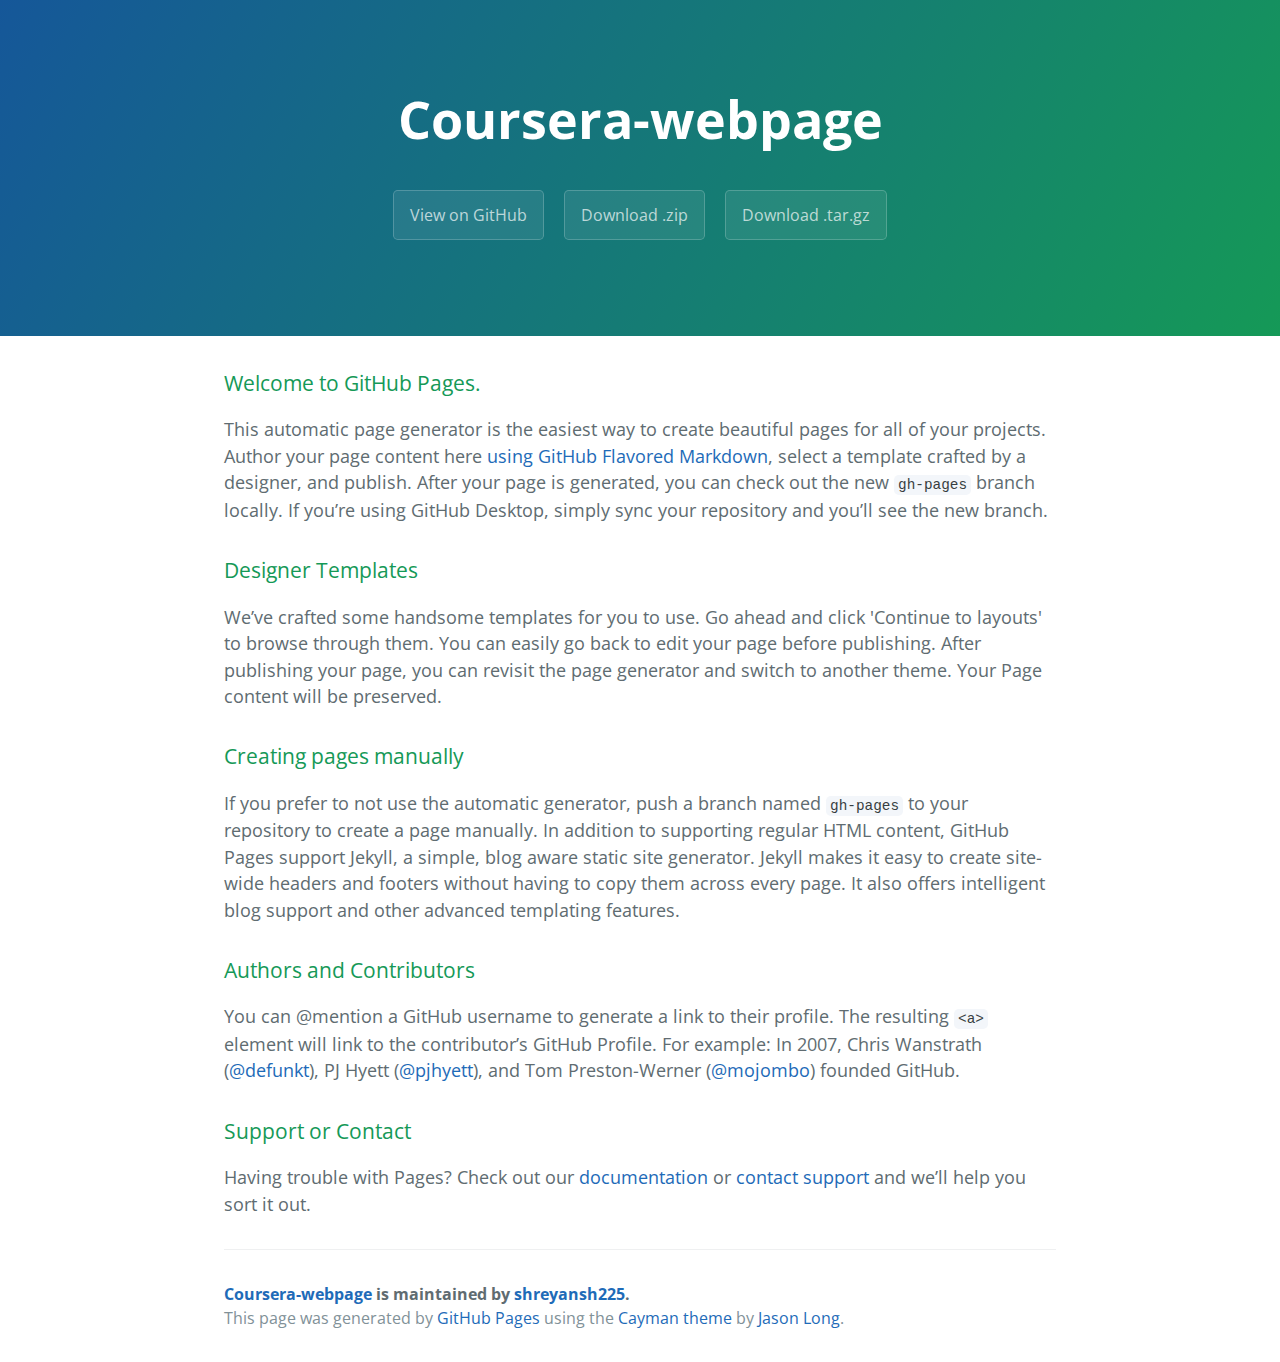
<file: index.html>
<!DOCTYPE html>
<html lang="en-us">
  <head>
    <meta charset="UTF-8">
    <title>Coursera-webpage by shreyansh225</title>
    <meta name="viewport" content="width=device-width, initial-scale=1">
    <link rel="stylesheet" type="text/css" href="stylesheets/normalize.css" media="screen">
    <link href='https://fonts.googleapis.com/css?family=Open+Sans:400,700' rel='stylesheet' type='text/css'>
    <link rel="stylesheet" type="text/css" href="stylesheets/stylesheet.css" media="screen">
    <link rel="stylesheet" type="text/css" href="stylesheets/github-light.css" media="screen">
  </head>
  <body>
    <section class="page-header">
      <h1 class="project-name">Coursera-webpage</h1>
      <h2 class="project-tagline"></h2>
      <a href="https://github.com/shreyansh225/Coursera-Webpage" class="btn">View on GitHub</a>
      <a href="https://github.com/shreyansh225/Coursera-Webpage/zipball/master" class="btn">Download .zip</a>
      <a href="https://github.com/shreyansh225/Coursera-Webpage/tarball/master" class="btn">Download .tar.gz</a>
    </section>

    <section class="main-content">
      <h3>
<a id="welcome-to-github-pages" class="anchor" href="#welcome-to-github-pages" aria-hidden="true"><span aria-hidden="true" class="octicon octicon-link"></span></a>Welcome to GitHub Pages.</h3>
<p>This automatic page generator is the easiest way to create beautiful pages for all of your projects. Author your page content here <a href="https://guides.github.com/features/mastering-markdown/">using GitHub Flavored Markdown</a>, select a template crafted by a designer, and publish. After your page is generated, you can check out the new <code>gh-pages</code> branch locally. If you’re using GitHub Desktop, simply sync your repository and you’ll see the new branch.</p>
<h3>
<a id="designer-templates" class="anchor" href="#designer-templates" aria-hidden="true"><span aria-hidden="true" class="octicon octicon-link"></span></a>Designer Templates</h3>
<p>We’ve crafted some handsome templates for you to use. Go ahead and click 'Continue to layouts' to browse through them. You can easily go back to edit your page before publishing. After publishing your page, you can revisit the page generator and switch to another theme. Your Page content will be preserved.</p>
<h3>
<a id="creating-pages-manually" class="anchor" href="#creating-pages-manually" aria-hidden="true"><span aria-hidden="true" class="octicon octicon-link"></span></a>Creating pages manually</h3>
<p>If you prefer to not use the automatic generator, push a branch named <code>gh-pages</code> to your repository to create a page manually. In addition to supporting regular HTML content, GitHub Pages support Jekyll, a simple, blog aware static site generator. Jekyll makes it easy to create site-wide headers and footers without having to copy them across every page. It also offers intelligent blog support and other advanced templating features.</p>
<h3>
<a id="authors-and-contributors" class="anchor" href="#authors-and-contributors" aria-hidden="true"><span aria-hidden="true" class="octicon octicon-link"></span></a>Authors and Contributors</h3>
<p>You can @mention a GitHub username to generate a link to their profile. The resulting <code>&lt;a&gt;</code> element will link to the contributor’s GitHub Profile. For example: In 2007, Chris Wanstrath (<a class="user-mention" data-hovercard-type="user" data-hovercard-url="/users/defunkt/hovercard" data-octo-click="hovercard-link-click" data-octo-dimensions="link_type:self" href="https://github.com/defunkt">@defunkt</a>), PJ Hyett (<a class="user-mention" data-hovercard-type="user" data-hovercard-url="/users/pjhyett/hovercard" data-octo-click="hovercard-link-click" data-octo-dimensions="link_type:self" href="https://github.com/pjhyett">@pjhyett</a>), and Tom Preston-Werner (<a class="user-mention" data-hovercard-type="user" data-hovercard-url="/users/mojombo/hovercard" data-octo-click="hovercard-link-click" data-octo-dimensions="link_type:self" href="https://github.com/mojombo">@mojombo</a>) founded GitHub.</p>
<h3>
<a id="support-or-contact" class="anchor" href="#support-or-contact" aria-hidden="true"><span aria-hidden="true" class="octicon octicon-link"></span></a>Support or Contact</h3>
<p>Having trouble with Pages? Check out our <a href="https://help.github.com/pages">documentation</a> or <a href="https://github.com/contact">contact support</a> and we’ll help you sort it out.</p>

      <footer class="site-footer">
        <span class="site-footer-owner"><a href="https://github.com/shreyansh225/Coursera-Webpage">Coursera-webpage</a> is maintained by <a href="https://github.com/shreyansh225">shreyansh225</a>.</span>

        <span class="site-footer-credits">This page was generated by <a href="https://pages.github.com">GitHub Pages</a> using the <a href="https://github.com/jasonlong/cayman-theme">Cayman theme</a> by <a href="https://twitter.com/jasonlong">Jason Long</a>.</span>
      </footer>

    </section>

  
  </body>
</html>
</file>
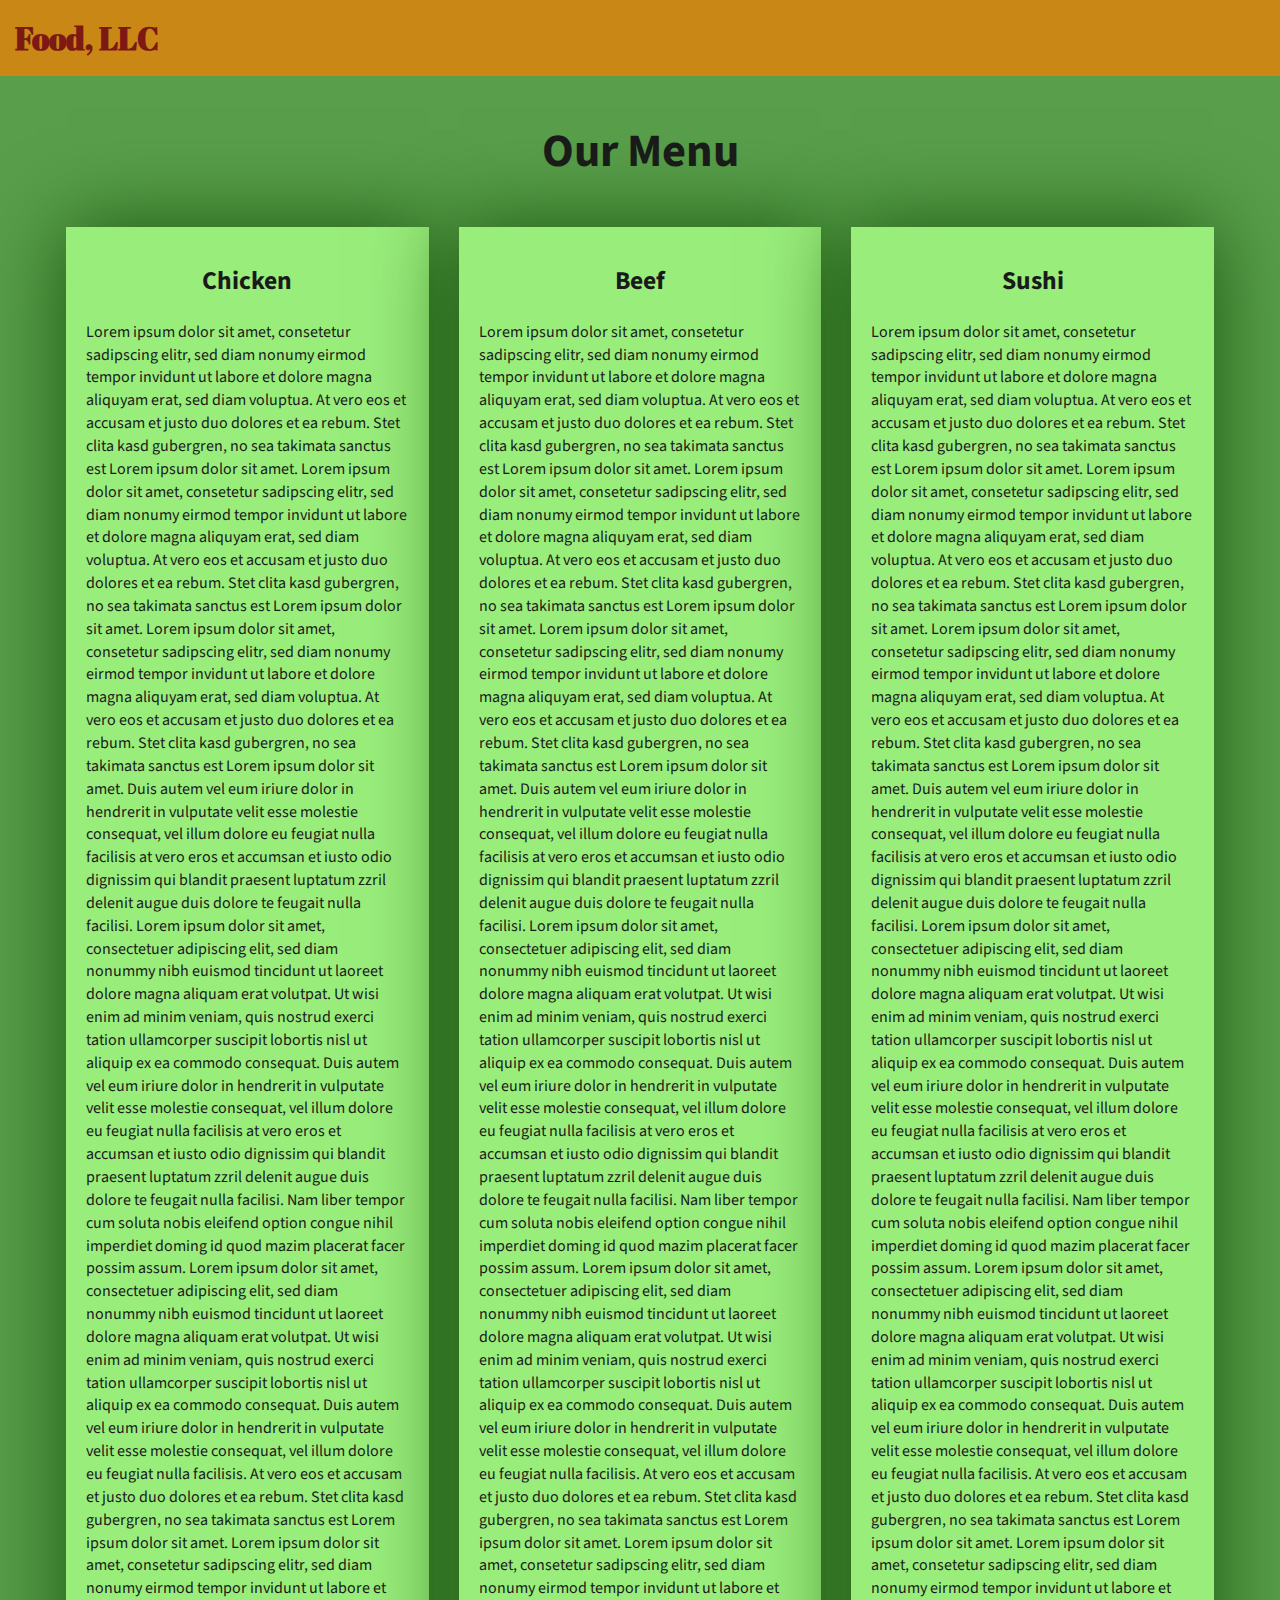
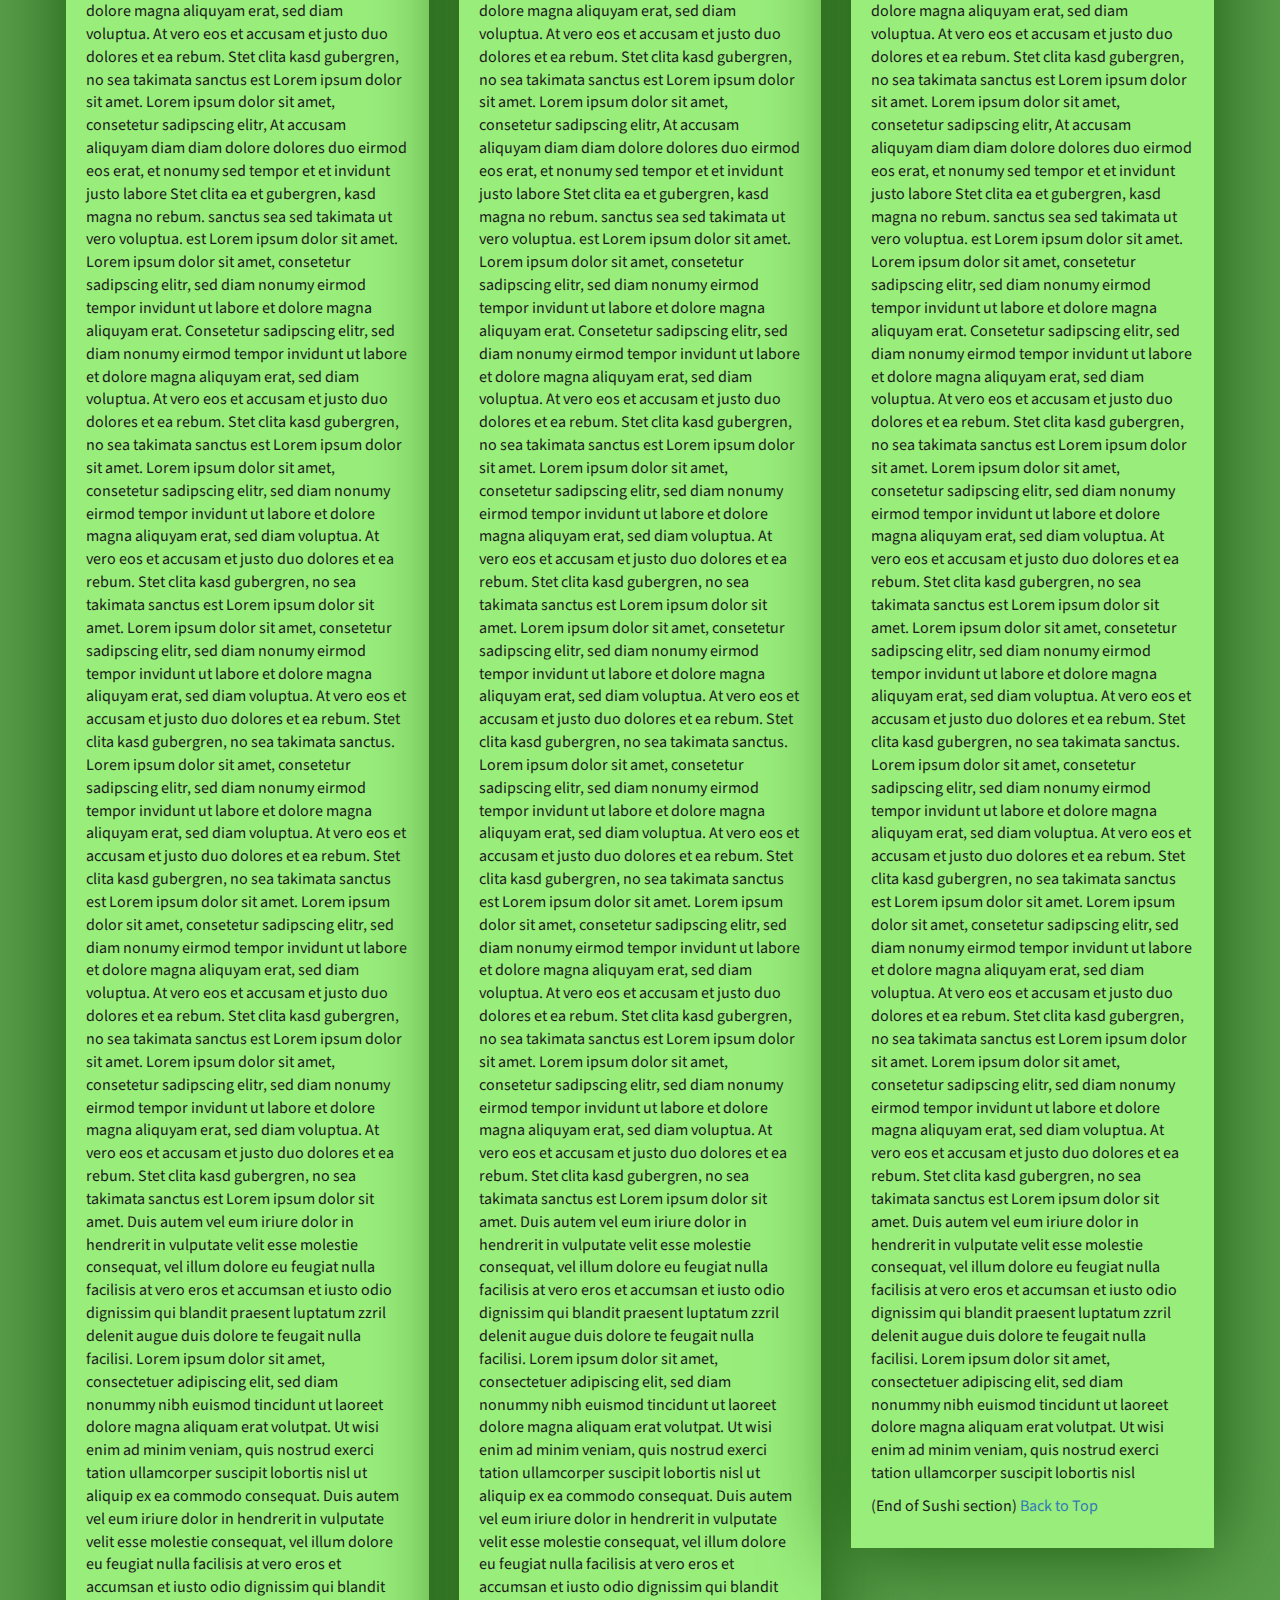
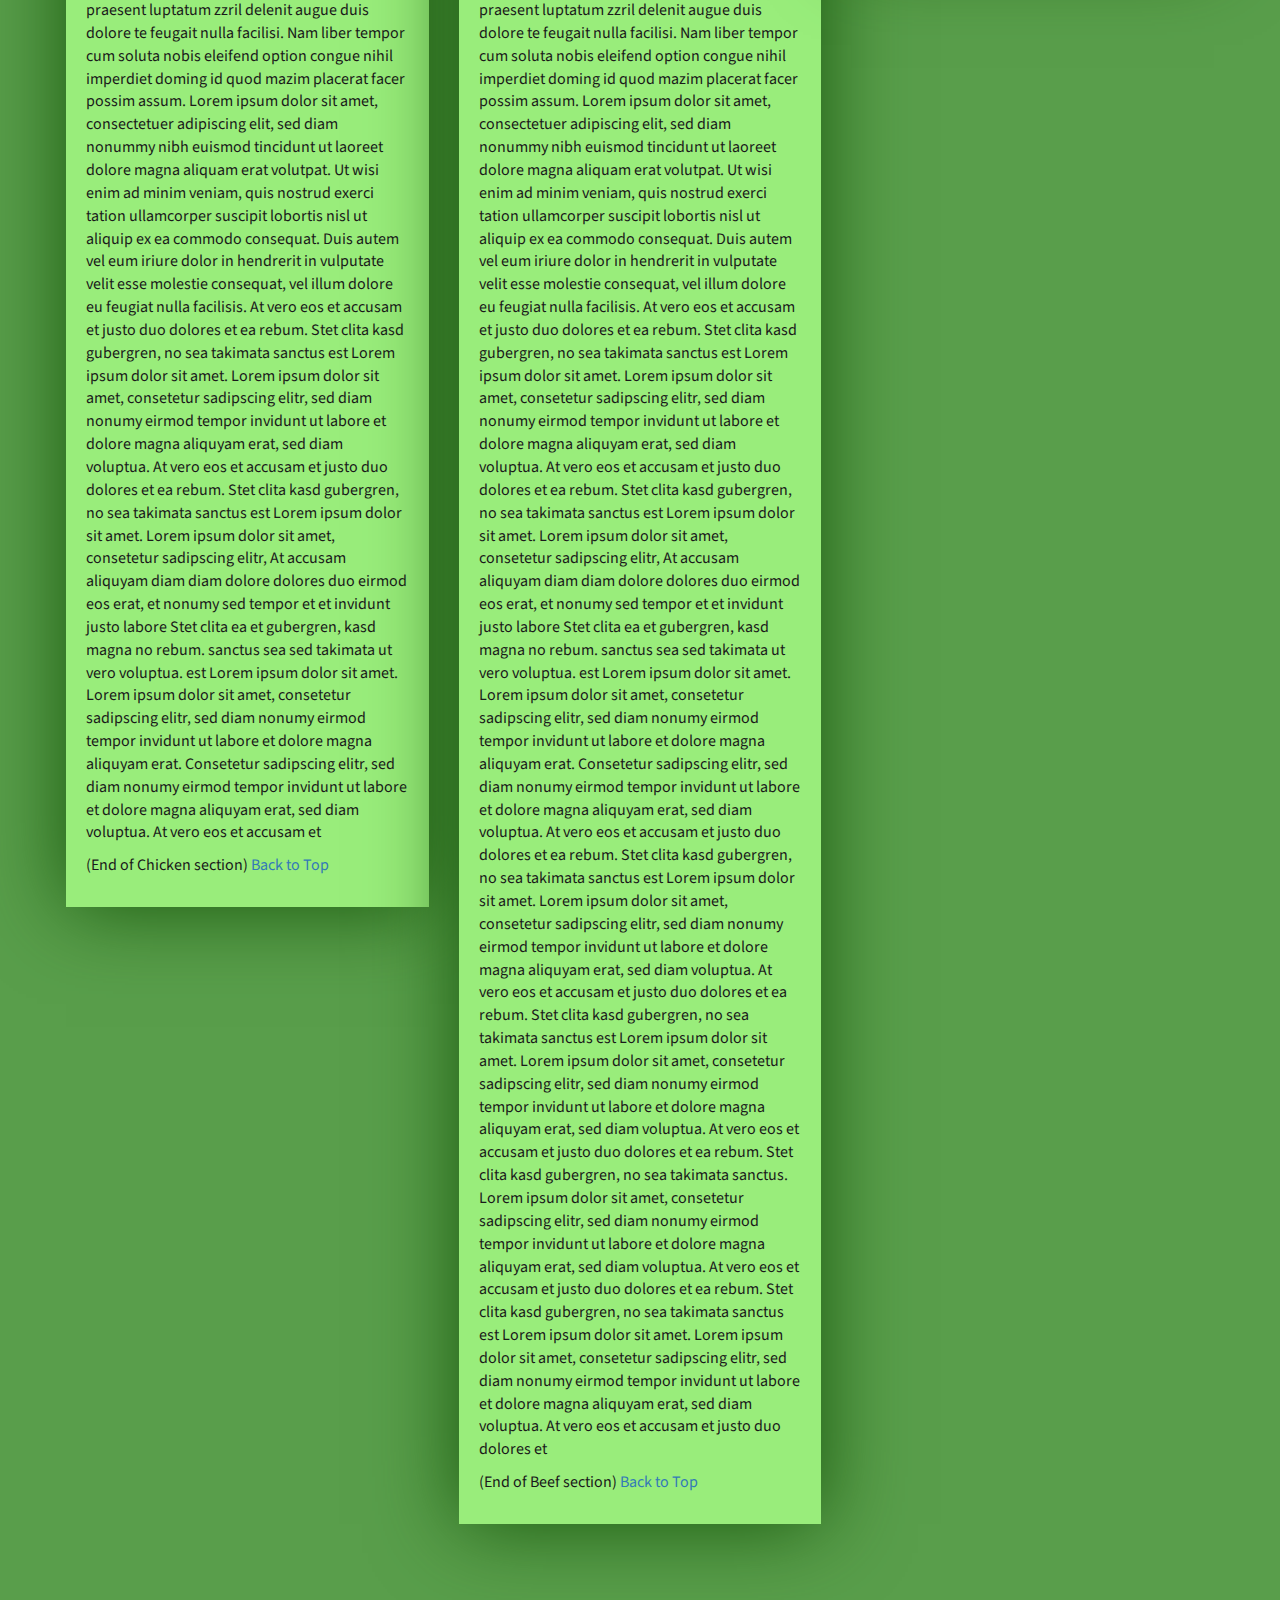
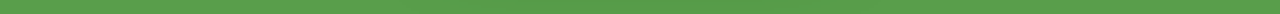
<file: Assignment/module 3/index.html>
<!DOCTYPE html>
<html lang="zxx">

<head>
    <meta charset="utf-8">
    <meta http-equiv="X-UA-Compatible" content="IE=edge">
    <meta name="viewport" content="width=device-width, initial-scale=1">
    <title>Assignment Solution for Module 3</title>
    <link rel="stylesheet" href="css/bootstrap.min.css">
    <link rel="stylesheet" href="css/styles.css">
    <link href="https://fonts.googleapis.com/css?family=Source+Sans+Pro" rel="stylesheet">
    <link href="https://fonts.googleapis.com/css?family=Abril+Fatface" rel="stylesheet">

    <!-- HTML5 shim and Respond.js for IE8 support of HTML5 elements and media queries -->
    <!-- WARNING: Respond.js doesn't work if you view the page via file:// -->
    <!--[if lt IE 9]>
      <script src="https://oss.maxcdn.com/html5shiv/3.7.2/html5shiv.min.js"></script>
      <script src="https://oss.maxcdn.com/respond/1.4.2/respond.min.js"></script>
    <![endif]-->
</head>

<body>
    <header>
        <nav id="header-nav" class="navbar navbar-default">
            <div class="container-fluid">
                <div class="navbar-header">
                    <div class="navbar-brand">
                        <a href="index.html"><h1>Food, LLC</h1></a>
                    </div>

                    <button type="button" class="navbar-toggle collapsed visible-xs" data-toggle="collapse" data-target="#collapsable-nav" aria-expanded="false">
                        <span class="sr-only">Toggle navigation</span>
                        <span class="icon-bar"></span>
                        <span class="icon-bar"></span>
                        <span class="icon-bar"></span>
                    </button>
                </div>

                <div id="collapsable-nav" class="collapse navbar-collapse">
                    <ul id="nav-list" class="nav navbar-nav navbar-right visible-xs text-center">
                        <li>
                            <a href="#chicken-tile"><br class="hidden-xs"> Chicken</a>
                        </li>
                        <li>
                            <a href="#beef-tile"><br class="hidden-xs"> Beef</a>
                        </li>
                        <li>
                            <a href="#sushi-tile"><br class="hidden-xs"> Sushi</a>
                        </li>
                    </ul>
                </div>
            </div>
        </nav>
    </header>

    <div id="main-content" class="container">
        <h2 id="top-heading" class="text-center">Our Menu</h2>
        <div id="home-tiles" class="row">
            <div class="col-md-4 col-sm-6 col-xs-12">
                <div id="chicken-tile">
                    <section>
                        <h3 class="text-center">Chicken</h3>
                        <p>
                            Lorem ipsum dolor sit amet, consetetur sadipscing elitr, sed diam nonumy eirmod tempor invidunt ut labore et dolore magna aliquyam erat, sed diam voluptua. At vero eos et accusam et justo duo dolores et ea rebum. Stet clita kasd gubergren, no sea takimata
                            sanctus est Lorem ipsum dolor sit amet. Lorem ipsum dolor sit amet, consetetur sadipscing elitr, sed diam nonumy eirmod tempor invidunt ut labore et dolore magna aliquyam erat, sed diam voluptua. At vero eos et accusam et justo
                            duo dolores et ea rebum. Stet clita kasd gubergren, no sea takimata sanctus est Lorem ipsum dolor sit amet. Lorem ipsum dolor sit amet, consetetur sadipscing elitr, sed diam nonumy eirmod tempor invidunt ut labore et dolore
                            magna aliquyam erat, sed diam voluptua. At vero eos et accusam et justo duo dolores et ea rebum. Stet clita kasd gubergren, no sea takimata sanctus est Lorem ipsum dolor sit amet. Duis autem vel eum iriure dolor in hendrerit
                            in vulputate velit esse molestie consequat, vel illum dolore eu feugiat nulla facilisis at vero eros et accumsan et iusto odio dignissim qui blandit praesent luptatum zzril delenit augue duis dolore te feugait nulla facilisi.
                            Lorem ipsum dolor sit amet, consectetuer adipiscing elit, sed diam nonummy nibh euismod tincidunt ut laoreet dolore magna aliquam erat volutpat. Ut wisi enim ad minim veniam, quis nostrud exerci tation ullamcorper suscipit
                            lobortis nisl ut aliquip ex ea commodo consequat. Duis autem vel eum iriure dolor in hendrerit in vulputate velit esse molestie consequat, vel illum dolore eu feugiat nulla facilisis at vero eros et accumsan et iusto odio dignissim
                            qui blandit praesent luptatum zzril delenit augue duis dolore te feugait nulla facilisi. Nam liber tempor cum soluta nobis eleifend option congue nihil imperdiet doming id quod mazim placerat facer possim assum. Lorem ipsum
                            dolor sit amet, consectetuer adipiscing elit, sed diam nonummy nibh euismod tincidunt ut laoreet dolore magna aliquam erat volutpat. Ut wisi enim ad minim veniam, quis nostrud exerci tation ullamcorper suscipit lobortis nisl
                            ut aliquip ex ea commodo consequat. Duis autem vel eum iriure dolor in hendrerit in vulputate velit esse molestie consequat, vel illum dolore eu feugiat nulla facilisis. At vero eos et accusam et justo duo dolores et ea rebum.
                            Stet clita kasd gubergren, no sea takimata sanctus est Lorem ipsum dolor sit amet. Lorem ipsum dolor sit amet, consetetur sadipscing elitr, sed diam nonumy eirmod tempor invidunt ut labore et dolore magna aliquyam erat, sed
                            diam voluptua. At vero eos et accusam et justo duo dolores et ea rebum. Stet clita kasd gubergren, no sea takimata sanctus est Lorem ipsum dolor sit amet. Lorem ipsum dolor sit amet, consetetur sadipscing elitr, At accusam
                            aliquyam diam diam dolore dolores duo eirmod eos erat, et nonumy sed tempor et et invidunt justo labore Stet clita ea et gubergren, kasd magna no rebum. sanctus sea sed takimata ut vero voluptua. est Lorem ipsum dolor sit amet.
                            Lorem ipsum dolor sit amet, consetetur sadipscing elitr, sed diam nonumy eirmod tempor invidunt ut labore et dolore magna aliquyam erat. Consetetur sadipscing elitr, sed diam nonumy eirmod tempor invidunt ut labore et dolore
                            magna aliquyam erat, sed diam voluptua. At vero eos et accusam et justo duo dolores et ea rebum. Stet clita kasd gubergren, no sea takimata sanctus est Lorem ipsum dolor sit amet. Lorem ipsum dolor sit amet, consetetur sadipscing
                            elitr, sed diam nonumy eirmod tempor invidunt ut labore et dolore magna aliquyam erat, sed diam voluptua. At vero eos et accusam et justo duo dolores et ea rebum. Stet clita kasd gubergren, no sea takimata sanctus est Lorem
                            ipsum dolor sit amet. Lorem ipsum dolor sit amet, consetetur sadipscing elitr, sed diam nonumy eirmod tempor invidunt ut labore et dolore magna aliquyam erat, sed diam voluptua. At vero eos et accusam et justo duo dolores et
                            ea rebum. Stet clita kasd gubergren, no sea takimata sanctus. Lorem ipsum dolor sit amet, consetetur sadipscing elitr, sed diam nonumy eirmod tempor invidunt ut labore et dolore magna aliquyam erat, sed diam voluptua. At vero
                            eos et accusam et justo duo dolores et ea rebum. Stet clita kasd gubergren, no sea takimata sanctus est Lorem ipsum dolor sit amet. Lorem ipsum dolor sit amet, consetetur sadipscing elitr, sed diam nonumy eirmod tempor invidunt
                            ut labore et dolore magna aliquyam erat, sed diam voluptua. At vero eos et accusam et justo duo dolores et ea rebum. Stet clita kasd gubergren, no sea takimata sanctus est Lorem ipsum dolor sit amet. Lorem ipsum dolor sit amet,
                            consetetur sadipscing elitr, sed diam nonumy eirmod tempor invidunt ut labore et dolore magna aliquyam erat, sed diam voluptua. At vero eos et accusam et justo duo dolores et ea rebum. Stet clita kasd gubergren, no sea takimata
                            sanctus est Lorem ipsum dolor sit amet. Duis autem vel eum iriure dolor in hendrerit in vulputate velit esse molestie consequat, vel illum dolore eu feugiat nulla facilisis at vero eros et accumsan et iusto odio dignissim qui
                            blandit praesent luptatum zzril delenit augue duis dolore te feugait nulla facilisi. Lorem ipsum dolor sit amet, consectetuer adipiscing elit, sed diam nonummy nibh euismod tincidunt ut laoreet dolore magna aliquam erat volutpat.
                            Ut wisi enim ad minim veniam, quis nostrud exerci tation ullamcorper suscipit lobortis nisl ut aliquip ex ea commodo consequat. Duis autem vel eum iriure dolor in hendrerit in vulputate velit esse molestie consequat, vel illum
                            dolore eu feugiat nulla facilisis at vero eros et accumsan et iusto odio dignissim qui blandit praesent luptatum zzril delenit augue duis dolore te feugait nulla facilisi. Nam liber tempor cum soluta nobis eleifend option congue
                            nihil imperdiet doming id quod mazim placerat facer possim assum. Lorem ipsum dolor sit amet, consectetuer adipiscing elit, sed diam nonummy nibh euismod tincidunt ut laoreet dolore magna aliquam erat volutpat. Ut wisi enim
                            ad minim veniam, quis nostrud exerci tation ullamcorper suscipit lobortis nisl ut aliquip ex ea commodo consequat. Duis autem vel eum iriure dolor in hendrerit in vulputate velit esse molestie consequat, vel illum dolore eu
                            feugiat nulla facilisis. At vero eos et accusam et justo duo dolores et ea rebum. Stet clita kasd gubergren, no sea takimata sanctus est Lorem ipsum dolor sit amet. Lorem ipsum dolor sit amet, consetetur sadipscing elitr, sed
                            diam nonumy eirmod tempor invidunt ut labore et dolore magna aliquyam erat, sed diam voluptua. At vero eos et accusam et justo duo dolores et ea rebum. Stet clita kasd gubergren, no sea takimata sanctus est Lorem ipsum dolor
                            sit amet. Lorem ipsum dolor sit amet, consetetur sadipscing elitr, At accusam aliquyam diam diam dolore dolores duo eirmod eos erat, et nonumy sed tempor et et invidunt justo labore Stet clita ea et gubergren, kasd magna no
                            rebum. sanctus sea sed takimata ut vero voluptua. est Lorem ipsum dolor sit amet. Lorem ipsum dolor sit amet, consetetur sadipscing elitr, sed diam nonumy eirmod tempor invidunt ut labore et dolore magna aliquyam erat. Consetetur
                            sadipscing elitr, sed diam nonumy eirmod tempor invidunt ut labore et dolore magna aliquyam erat, sed diam voluptua. At vero eos et accusam et
                        </p>
                        <p>
                            (End of Chicken section) <a href="#top-heading">Back to Top</a>
                        </p>
                    </section>
                </div>
            </div>
            <div class="col-md-4 col-sm-6 col-xs-12">
                <div id="beef-tile">
                    <section>
                        <h3 class="text-center">Beef</h3>
                        <p>
                            Lorem ipsum dolor sit amet, consetetur sadipscing elitr, sed diam nonumy eirmod tempor invidunt ut labore et dolore magna aliquyam erat, sed diam voluptua. At vero eos et accusam et justo duo dolores et ea rebum. Stet clita kasd gubergren, no sea takimata
                            sanctus est Lorem ipsum dolor sit amet. Lorem ipsum dolor sit amet, consetetur sadipscing elitr, sed diam nonumy eirmod tempor invidunt ut labore et dolore magna aliquyam erat, sed diam voluptua. At vero eos et accusam et justo
                            duo dolores et ea rebum. Stet clita kasd gubergren, no sea takimata sanctus est Lorem ipsum dolor sit amet. Lorem ipsum dolor sit amet, consetetur sadipscing elitr, sed diam nonumy eirmod tempor invidunt ut labore et dolore
                            magna aliquyam erat, sed diam voluptua. At vero eos et accusam et justo duo dolores et ea rebum. Stet clita kasd gubergren, no sea takimata sanctus est Lorem ipsum dolor sit amet. Duis autem vel eum iriure dolor in hendrerit
                            in vulputate velit esse molestie consequat, vel illum dolore eu feugiat nulla facilisis at vero eros et accumsan et iusto odio dignissim qui blandit praesent luptatum zzril delenit augue duis dolore te feugait nulla facilisi.
                            Lorem ipsum dolor sit amet, consectetuer adipiscing elit, sed diam nonummy nibh euismod tincidunt ut laoreet dolore magna aliquam erat volutpat. Ut wisi enim ad minim veniam, quis nostrud exerci tation ullamcorper suscipit
                            lobortis nisl ut aliquip ex ea commodo consequat. Duis autem vel eum iriure dolor in hendrerit in vulputate velit esse molestie consequat, vel illum dolore eu feugiat nulla facilisis at vero eros et accumsan et iusto odio dignissim
                            qui blandit praesent luptatum zzril delenit augue duis dolore te feugait nulla facilisi. Nam liber tempor cum soluta nobis eleifend option congue nihil imperdiet doming id quod mazim placerat facer possim assum. Lorem ipsum
                            dolor sit amet, consectetuer adipiscing elit, sed diam nonummy nibh euismod tincidunt ut laoreet dolore magna aliquam erat volutpat. Ut wisi enim ad minim veniam, quis nostrud exerci tation ullamcorper suscipit lobortis nisl
                            ut aliquip ex ea commodo consequat. Duis autem vel eum iriure dolor in hendrerit in vulputate velit esse molestie consequat, vel illum dolore eu feugiat nulla facilisis. At vero eos et accusam et justo duo dolores et ea rebum.
                            Stet clita kasd gubergren, no sea takimata sanctus est Lorem ipsum dolor sit amet. Lorem ipsum dolor sit amet, consetetur sadipscing elitr, sed diam nonumy eirmod tempor invidunt ut labore et dolore magna aliquyam erat, sed
                            diam voluptua. At vero eos et accusam et justo duo dolores et ea rebum. Stet clita kasd gubergren, no sea takimata sanctus est Lorem ipsum dolor sit amet. Lorem ipsum dolor sit amet, consetetur sadipscing elitr, At accusam
                            aliquyam diam diam dolore dolores duo eirmod eos erat, et nonumy sed tempor et et invidunt justo labore Stet clita ea et gubergren, kasd magna no rebum. sanctus sea sed takimata ut vero voluptua. est Lorem ipsum dolor sit amet.
                            Lorem ipsum dolor sit amet, consetetur sadipscing elitr, sed diam nonumy eirmod tempor invidunt ut labore et dolore magna aliquyam erat. Consetetur sadipscing elitr, sed diam nonumy eirmod tempor invidunt ut labore et dolore
                            magna aliquyam erat, sed diam voluptua. At vero eos et accusam et justo duo dolores et ea rebum. Stet clita kasd gubergren, no sea takimata sanctus est Lorem ipsum dolor sit amet. Lorem ipsum dolor sit amet, consetetur sadipscing
                            elitr, sed diam nonumy eirmod tempor invidunt ut labore et dolore magna aliquyam erat, sed diam voluptua. At vero eos et accusam et justo duo dolores et ea rebum. Stet clita kasd gubergren, no sea takimata sanctus est Lorem
                            ipsum dolor sit amet. Lorem ipsum dolor sit amet, consetetur sadipscing elitr, sed diam nonumy eirmod tempor invidunt ut labore et dolore magna aliquyam erat, sed diam voluptua. At vero eos et accusam et justo duo dolores et
                            ea rebum. Stet clita kasd gubergren, no sea takimata sanctus. Lorem ipsum dolor sit amet, consetetur sadipscing elitr, sed diam nonumy eirmod tempor invidunt ut labore et dolore magna aliquyam erat, sed diam voluptua. At vero
                            eos et accusam et justo duo dolores et ea rebum. Stet clita kasd gubergren, no sea takimata sanctus est Lorem ipsum dolor sit amet. Lorem ipsum dolor sit amet, consetetur sadipscing elitr, sed diam nonumy eirmod tempor invidunt
                            ut labore et dolore magna aliquyam erat, sed diam voluptua. At vero eos et accusam et justo duo dolores et ea rebum. Stet clita kasd gubergren, no sea takimata sanctus est Lorem ipsum dolor sit amet. Lorem ipsum dolor sit amet,
                            consetetur sadipscing elitr, sed diam nonumy eirmod tempor invidunt ut labore et dolore magna aliquyam erat, sed diam voluptua. At vero eos et accusam et justo duo dolores et ea rebum. Stet clita kasd gubergren, no sea takimata
                            sanctus est Lorem ipsum dolor sit amet. Duis autem vel eum iriure dolor in hendrerit in vulputate velit esse molestie consequat, vel illum dolore eu feugiat nulla facilisis at vero eros et accumsan et iusto odio dignissim qui
                            blandit praesent luptatum zzril delenit augue duis dolore te feugait nulla facilisi. Lorem ipsum dolor sit amet, consectetuer adipiscing elit, sed diam nonummy nibh euismod tincidunt ut laoreet dolore magna aliquam erat volutpat.
                            Ut wisi enim ad minim veniam, quis nostrud exerci tation ullamcorper suscipit lobortis nisl ut aliquip ex ea commodo consequat. Duis autem vel eum iriure dolor in hendrerit in vulputate velit esse molestie consequat, vel illum
                            dolore eu feugiat nulla facilisis at vero eros et accumsan et iusto odio dignissim qui blandit praesent luptatum zzril delenit augue duis dolore te feugait nulla facilisi. Nam liber tempor cum soluta nobis eleifend option congue
                            nihil imperdiet doming id quod mazim placerat facer possim assum. Lorem ipsum dolor sit amet, consectetuer adipiscing elit, sed diam nonummy nibh euismod tincidunt ut laoreet dolore magna aliquam erat volutpat. Ut wisi enim
                            ad minim veniam, quis nostrud exerci tation ullamcorper suscipit lobortis nisl ut aliquip ex ea commodo consequat. Duis autem vel eum iriure dolor in hendrerit in vulputate velit esse molestie consequat, vel illum dolore eu
                            feugiat nulla facilisis. At vero eos et accusam et justo duo dolores et ea rebum. Stet clita kasd gubergren, no sea takimata sanctus est Lorem ipsum dolor sit amet. Lorem ipsum dolor sit amet, consetetur sadipscing elitr, sed
                            diam nonumy eirmod tempor invidunt ut labore et dolore magna aliquyam erat, sed diam voluptua. At vero eos et accusam et justo duo dolores et ea rebum. Stet clita kasd gubergren, no sea takimata sanctus est Lorem ipsum dolor
                            sit amet. Lorem ipsum dolor sit amet, consetetur sadipscing elitr, At accusam aliquyam diam diam dolore dolores duo eirmod eos erat, et nonumy sed tempor et et invidunt justo labore Stet clita ea et gubergren, kasd magna no
                            rebum. sanctus sea sed takimata ut vero voluptua. est Lorem ipsum dolor sit amet. Lorem ipsum dolor sit amet, consetetur sadipscing elitr, sed diam nonumy eirmod tempor invidunt ut labore et dolore magna aliquyam erat. Consetetur
                            sadipscing elitr, sed diam nonumy eirmod tempor invidunt ut labore et dolore magna aliquyam erat, sed diam voluptua. At vero eos et accusam et justo duo dolores et ea rebum. Stet clita kasd gubergren, no sea takimata sanctus
                            est Lorem ipsum dolor sit amet. Lorem ipsum dolor sit amet, consetetur sadipscing elitr, sed diam nonumy eirmod tempor invidunt ut labore et dolore magna aliquyam erat, sed diam voluptua. At vero eos et accusam et justo duo
                            dolores et ea rebum. Stet clita kasd gubergren, no sea takimata sanctus est Lorem ipsum dolor sit amet. Lorem ipsum dolor sit amet, consetetur sadipscing elitr, sed diam nonumy eirmod tempor invidunt ut labore et dolore magna
                            aliquyam erat, sed diam voluptua. At vero eos et accusam et justo duo dolores et ea rebum. Stet clita kasd gubergren, no sea takimata sanctus. Lorem ipsum dolor sit amet, consetetur sadipscing elitr, sed diam nonumy eirmod
                            tempor invidunt ut labore et dolore magna aliquyam erat, sed diam voluptua. At vero eos et accusam et justo duo dolores et ea rebum. Stet clita kasd gubergren, no sea takimata sanctus est Lorem ipsum dolor sit amet. Lorem ipsum
                            dolor sit amet, consetetur sadipscing elitr, sed diam nonumy eirmod tempor invidunt ut labore et dolore magna aliquyam erat, sed diam voluptua. At vero eos et accusam et justo duo dolores et
                        </p>
                        <p>
                            (End of Beef section) <a href="#top-heading">Back to Top</a>
                        </p>
                    </section>
                </div>
            </div>
            <!-- <div class="clearfix visible-md-block"></div> -->
            <div class="col-md-4 col-sm-12 col-xs-12">
                <div id="sushi-tile">
                    <section>
                        <h3 class="text-center">Sushi</h3>
                        <p>
                            Lorem ipsum dolor sit amet, consetetur sadipscing elitr, sed diam nonumy eirmod tempor invidunt ut labore et dolore magna aliquyam erat, sed diam voluptua. At vero eos et accusam et justo duo dolores et ea rebum. Stet clita kasd gubergren, no sea takimata
                            sanctus est Lorem ipsum dolor sit amet. Lorem ipsum dolor sit amet, consetetur sadipscing elitr, sed diam nonumy eirmod tempor invidunt ut labore et dolore magna aliquyam erat, sed diam voluptua. At vero eos et accusam et justo
                            duo dolores et ea rebum. Stet clita kasd gubergren, no sea takimata sanctus est Lorem ipsum dolor sit amet. Lorem ipsum dolor sit amet, consetetur sadipscing elitr, sed diam nonumy eirmod tempor invidunt ut labore et dolore
                            magna aliquyam erat, sed diam voluptua. At vero eos et accusam et justo duo dolores et ea rebum. Stet clita kasd gubergren, no sea takimata sanctus est Lorem ipsum dolor sit amet. Duis autem vel eum iriure dolor in hendrerit
                            in vulputate velit esse molestie consequat, vel illum dolore eu feugiat nulla facilisis at vero eros et accumsan et iusto odio dignissim qui blandit praesent luptatum zzril delenit augue duis dolore te feugait nulla facilisi.
                            Lorem ipsum dolor sit amet, consectetuer adipiscing elit, sed diam nonummy nibh euismod tincidunt ut laoreet dolore magna aliquam erat volutpat. Ut wisi enim ad minim veniam, quis nostrud exerci tation ullamcorper suscipit
                            lobortis nisl ut aliquip ex ea commodo consequat. Duis autem vel eum iriure dolor in hendrerit in vulputate velit esse molestie consequat, vel illum dolore eu feugiat nulla facilisis at vero eros et accumsan et iusto odio dignissim
                            qui blandit praesent luptatum zzril delenit augue duis dolore te feugait nulla facilisi. Nam liber tempor cum soluta nobis eleifend option congue nihil imperdiet doming id quod mazim placerat facer possim assum. Lorem ipsum
                            dolor sit amet, consectetuer adipiscing elit, sed diam nonummy nibh euismod tincidunt ut laoreet dolore magna aliquam erat volutpat. Ut wisi enim ad minim veniam, quis nostrud exerci tation ullamcorper suscipit lobortis nisl
                            ut aliquip ex ea commodo consequat. Duis autem vel eum iriure dolor in hendrerit in vulputate velit esse molestie consequat, vel illum dolore eu feugiat nulla facilisis. At vero eos et accusam et justo duo dolores et ea rebum.
                            Stet clita kasd gubergren, no sea takimata sanctus est Lorem ipsum dolor sit amet. Lorem ipsum dolor sit amet, consetetur sadipscing elitr, sed diam nonumy eirmod tempor invidunt ut labore et dolore magna aliquyam erat, sed
                            diam voluptua. At vero eos et accusam et justo duo dolores et ea rebum. Stet clita kasd gubergren, no sea takimata sanctus est Lorem ipsum dolor sit amet. Lorem ipsum dolor sit amet, consetetur sadipscing elitr, At accusam
                            aliquyam diam diam dolore dolores duo eirmod eos erat, et nonumy sed tempor et et invidunt justo labore Stet clita ea et gubergren, kasd magna no rebum. sanctus sea sed takimata ut vero voluptua. est Lorem ipsum dolor sit amet.
                            Lorem ipsum dolor sit amet, consetetur sadipscing elitr, sed diam nonumy eirmod tempor invidunt ut labore et dolore magna aliquyam erat. Consetetur sadipscing elitr, sed diam nonumy eirmod tempor invidunt ut labore et dolore
                            magna aliquyam erat, sed diam voluptua. At vero eos et accusam et justo duo dolores et ea rebum. Stet clita kasd gubergren, no sea takimata sanctus est Lorem ipsum dolor sit amet. Lorem ipsum dolor sit amet, consetetur sadipscing
                            elitr, sed diam nonumy eirmod tempor invidunt ut labore et dolore magna aliquyam erat, sed diam voluptua. At vero eos et accusam et justo duo dolores et ea rebum. Stet clita kasd gubergren, no sea takimata sanctus est Lorem
                            ipsum dolor sit amet. Lorem ipsum dolor sit amet, consetetur sadipscing elitr, sed diam nonumy eirmod tempor invidunt ut labore et dolore magna aliquyam erat, sed diam voluptua. At vero eos et accusam et justo duo dolores et
                            ea rebum. Stet clita kasd gubergren, no sea takimata sanctus. Lorem ipsum dolor sit amet, consetetur sadipscing elitr, sed diam nonumy eirmod tempor invidunt ut labore et dolore magna aliquyam erat, sed diam voluptua. At vero
                            eos et accusam et justo duo dolores et ea rebum. Stet clita kasd gubergren, no sea takimata sanctus est Lorem ipsum dolor sit amet. Lorem ipsum dolor sit amet, consetetur sadipscing elitr, sed diam nonumy eirmod tempor invidunt
                            ut labore et dolore magna aliquyam erat, sed diam voluptua. At vero eos et accusam et justo duo dolores et ea rebum. Stet clita kasd gubergren, no sea takimata sanctus est Lorem ipsum dolor sit amet. Lorem ipsum dolor sit amet,
                            consetetur sadipscing elitr, sed diam nonumy eirmod tempor invidunt ut labore et dolore magna aliquyam erat, sed diam voluptua. At vero eos et accusam et justo duo dolores et ea rebum. Stet clita kasd gubergren, no sea takimata
                            sanctus est Lorem ipsum dolor sit amet. Duis autem vel eum iriure dolor in hendrerit in vulputate velit esse molestie consequat, vel illum dolore eu feugiat nulla facilisis at vero eros et accumsan et iusto odio dignissim qui
                            blandit praesent luptatum zzril delenit augue duis dolore te feugait nulla facilisi. Lorem ipsum dolor sit amet, consectetuer adipiscing elit, sed diam nonummy nibh euismod tincidunt ut laoreet dolore magna aliquam erat volutpat.
                            Ut wisi enim ad minim veniam, quis nostrud exerci tation ullamcorper suscipit lobortis nisl
                        </p>
                        <p>
                            (End of Sushi section) <a href="#top-heading">Back to Top</a>
                        </p>
                    </section>
                </div>
            </div>
            <!-- <div class="clearfix visible-lg-block"></div> -->
        </div>
    </div>
    <div class="clearfix visible-lg-block"></div>


    <!-- jQuery (Bootstrap JS plugins depend on it) -->
    <script src="js/jquery-3.1.1.min.js"></script>
    <script src="js/bootstrap.min.js"></script>
    <!-- <script src="js/script.js"></script> -->

</body>

</html>
</file>
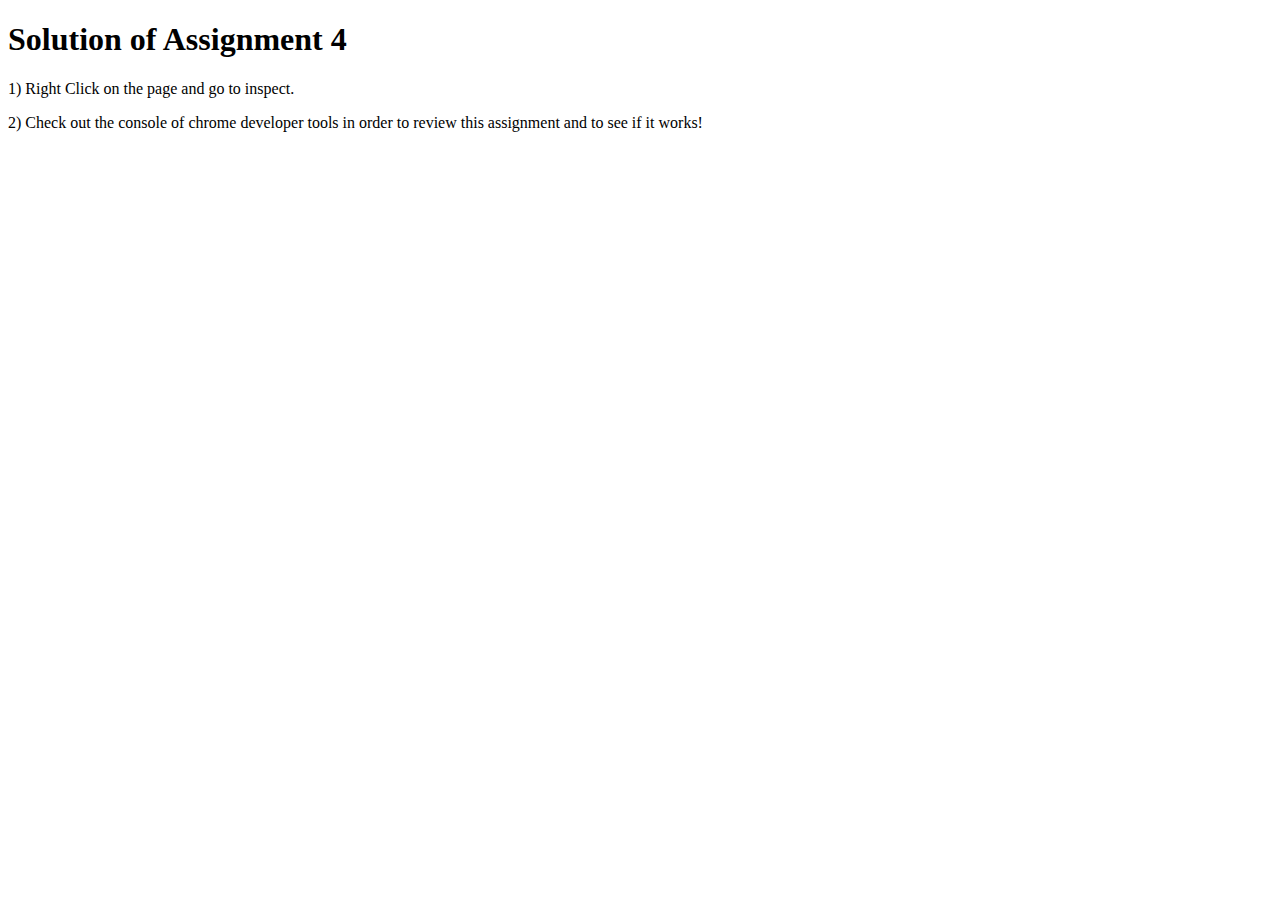
<file: Assignment/module 4/index.html>
<!DOCTYPE html>
<html>

<head>
    <meta charset="utf-8">
    <title>Assignment Solution for Module 4</title>
    <script src="SpeakHello.js"></script>
    <script src="SpeakGoodBye.js"></script>
    <script src="script.js"></script>
</head>

<body>
    <h1>Solution of Assignment 4</h1>

    <p>  1) Right Click on the page and go to inspect.</p>
    <p>  2) Check out the console of chrome developer tools in order to review this assignment and to see if it works!</p>
</body>

</html>
</file>
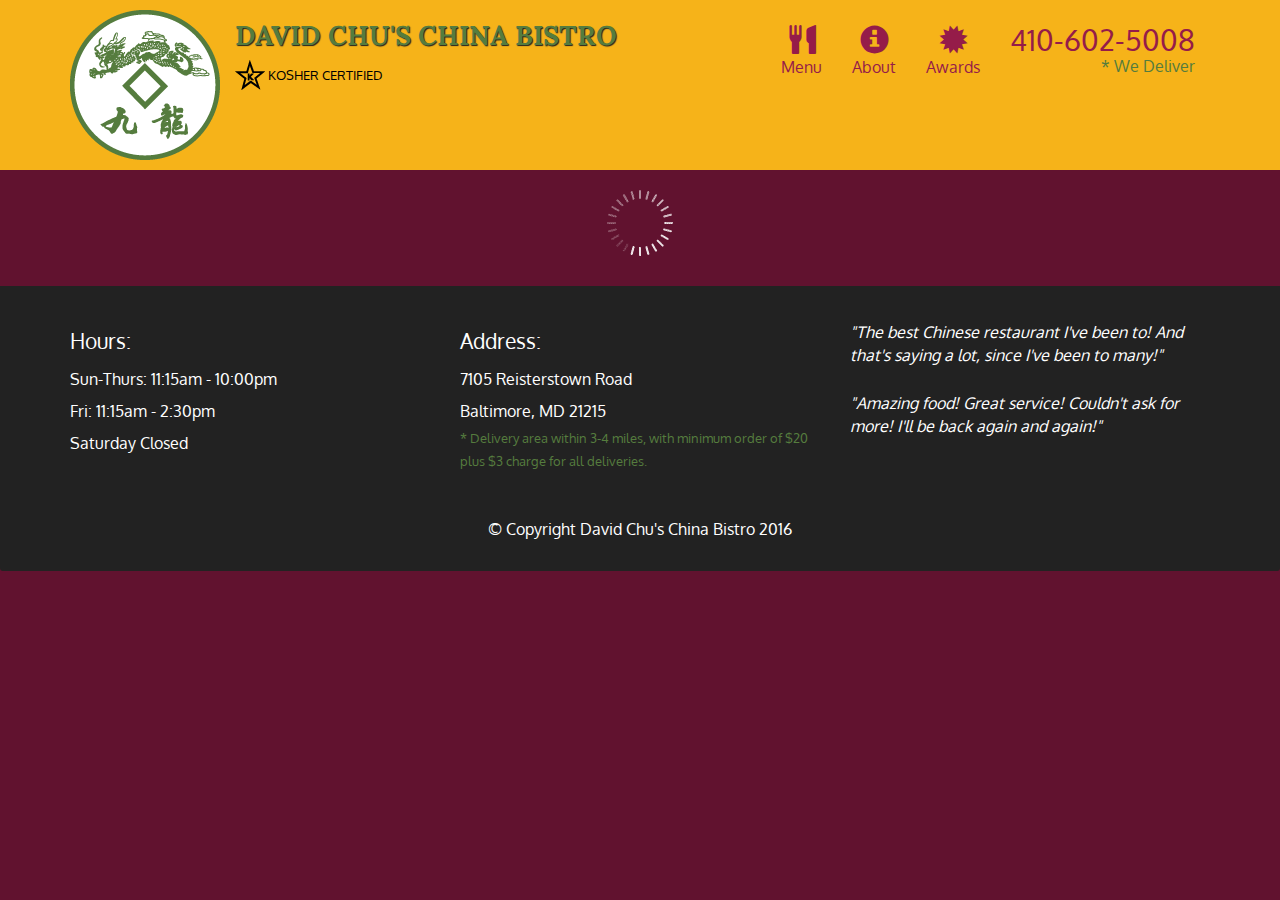
<file: Assignment/module 5/index.html>
<!doctype html>
<html lang="en">
  <head>
    <meta charset="utf-8">
    <meta http-equiv="X-UA-Compatible" content="IE=edge">
    <meta name="viewport" content="width=device-width, initial-scale=1">
    <title>David Chu's China Bistro</title>
    <link rel="stylesheet" href="css/bootstrap.min.css">
    <link rel="stylesheet" href="css/styles.css">
    <link href='https://fonts.googleapis.com/css?family=Oxygen:400,300,700' rel='stylesheet' type='text/css'>
    <link href='https://fonts.googleapis.com/css?family=Lora' rel='stylesheet' type='text/css'>
  </head>
<body>
  <header>
    <nav id="header-nav" class="navbar navbar-default">
      <div class="container">
        <div class="navbar-header">
          <a href="index.html" class="pull-left visible-md visible-lg">
            <div id="logo-img" alt="Logo image"></div>
          </a>

          <div class="navbar-brand">
            <a href="index.html"><h1>David Chu's China Bistro</h1></a>
            <p>
              <img src="images/star-k-logo.png" alt="Kosher certification">
              <span>Kosher Certified</span>
            </p>
          </div>

          <button id="navbarToggle" type="button" class="navbar-toggle collapsed" data-toggle="collapse" data-target="#collapsable-nav" aria-expanded="false">
            <span class="sr-only">Toggle navigation</span>
            <span class="icon-bar"></span>
            <span class="icon-bar"></span>
            <span class="icon-bar"></span>
          </button>
        </div>
        
        <div id="collapsable-nav" class="collapse navbar-collapse">
           <ul id="nav-list" class="nav navbar-nav navbar-right">
            <li id="navHomeButton" class="visible-xs active">
              <a href="index.html">
                <span class="glyphicon glyphicon-home"></span> Home</a>
            </li>
            <li id="navMenuButton">
              <a href="#" onclick="$dc.loadMenuCategories();">
                <span class="glyphicon glyphicon-cutlery"></span><br class="hidden-xs"> Menu</a>
            </li>
            <li>
              <a href="#">
                <span class="glyphicon glyphicon-info-sign"></span><br class="hidden-xs"> About</a>
            </li>
            <li>
              <a href="#">
                <span class="glyphicon glyphicon-certificate"></span><br class="hidden-xs"> Awards</a>
            </li>
            <li id="phone" class="hidden-xs">
              <a href="tel:410-602-5008">
                <span>410-602-5008</span></a><div>* We Deliver</div>
            </li>
          </ul><!-- #nav-list -->
        </div><!-- .collapse .navbar-collapse -->
      </div><!-- .container -->
    </nav><!-- #header-nav -->
  </header>

  <div id="call-btn" class="visible-xs">
    <a class="btn" href="tel:410-602-5008">
    <span class="glyphicon glyphicon-earphone"></span>
    410-602-5008
    </a>
  </div>
  <div id="xs-deliver" class="text-center visible-xs">* We Deliver</div>

  <div id="main-content" class="container"></div>

  <footer class="panel-footer">
    <div class="container">
      <div class="row">
        <section id="hours" class="col-sm-4">
          <span>Hours:</span><br>
          Sun-Thurs: 11:15am - 10:00pm<br>
          Fri: 11:15am - 2:30pm<br>
          Saturday Closed
          <hr class="visible-xs">
        </section>
        <section id="address" class="col-sm-4">
          <span>Address:</span><br>
          7105 Reisterstown Road<br>
          Baltimore, MD 21215
          <p>* Delivery area within 3-4 miles, with minimum order of $20 plus $3 charge for all deliveries.</p>
          <hr class="visible-xs">
        </section>
        <section id="testimonials" class="col-sm-4">
          <p>"The best Chinese restaurant I've been to! And that's saying a lot, since I've been to many!"</p>
          <p>"Amazing food! Great service! Couldn't ask for more! I'll be back again and again!"</p>
        </section>
      </div>
      <div class="text-center">&copy; Copyright David Chu's China Bistro 2016</div>
    </div>
  </footer>

  <!-- jQuery (Bootstrap JS plugins depend on it) -->
  <script src="js/jquery-2.1.4.min.js"></script>
  <script src="js/bootstrap.min.js"></script>
  <script src="js/ajax-utils.js"></script>
  <script src="js/script.js"></script>
</body>
</html>
</file>
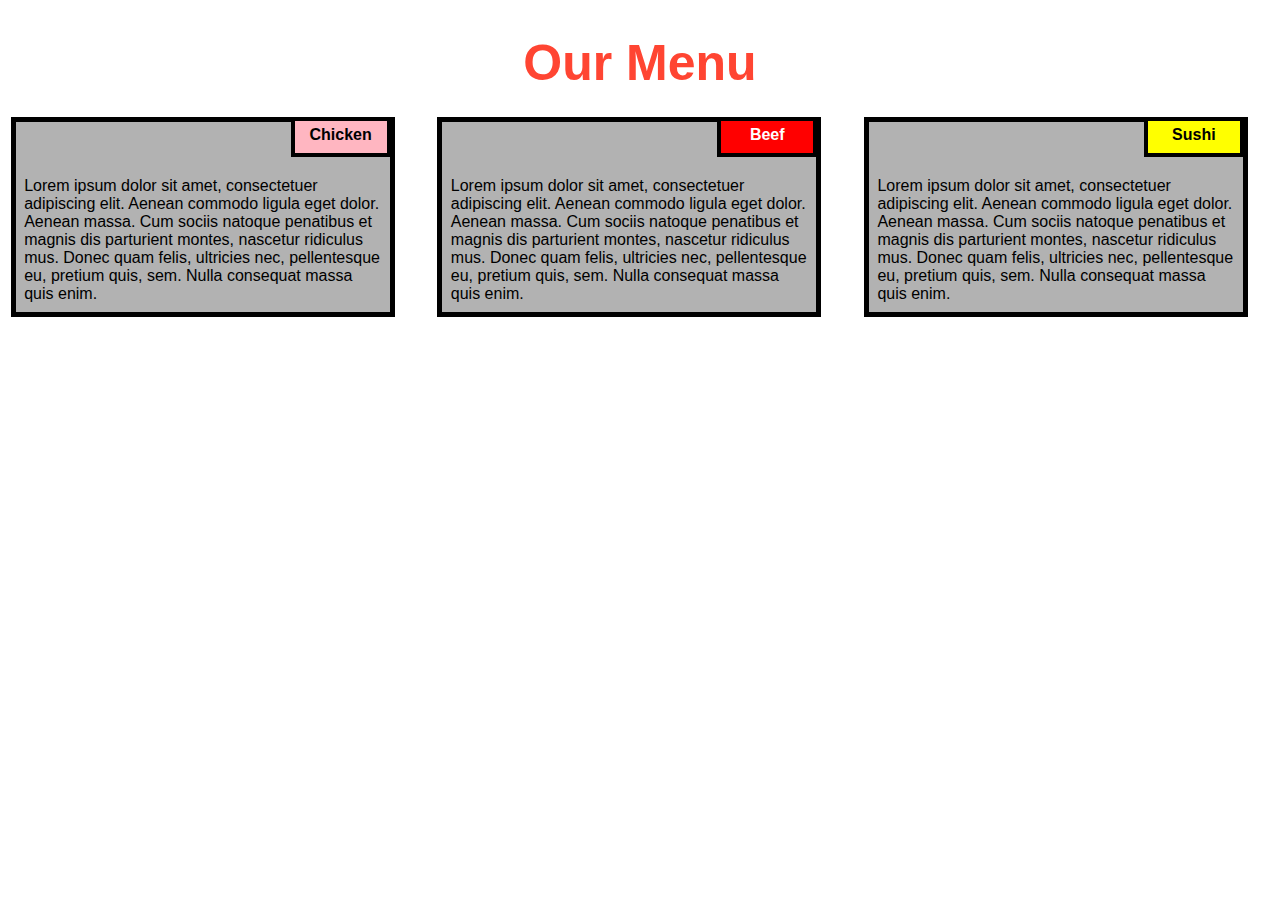
<file: Assignment/module 2/index-new.html>
<!DOCTYPE html>
<html>
<head>

<title>Responsive Layout</title>
<meta name="viewport" content="width=device-width, initial-scale=1">
<link rel="stylesheet" type="text/css" href="style-new.css">

</head>
<body>
<h1>Our Menu</h1>



  <div class="col-lg-4 col-md-6 col-sm-12">
  	<div class="box">
  		<p class="content-name name1">Chicken</p>
  		<p class="content">Lorem ipsum dolor sit amet, consectetuer adipiscing elit. Aenean commodo ligula eget dolor. Aenean massa. Cum sociis natoque penatibus et magnis dis parturient montes, nascetur ridiculus mus. Donec quam felis, ultricies nec, pellentesque eu, pretium quis, sem. Nulla consequat massa quis enim.</p>
  	</div>
  </div>

  <div class="col-lg-4 col-md-6 col-sm-12">
  	<div class="box">
   		<p class="content-name name2">Beef</p>
   		<p class="content">Lorem ipsum dolor sit amet, consectetuer adipiscing elit. Aenean commodo ligula eget dolor. Aenean massa. Cum sociis natoque penatibus et magnis dis parturient montes, nascetur ridiculus mus. Donec quam felis, ultricies nec, pellentesque eu, pretium quis, sem. Nulla consequat massa quis enim.</p>
  	</div>
  </div>

  <div class="col-lg-4 col-md-12 col-sm-12">
  	<div class="box">
  		<p class="content-name name3">Sushi</p>
  		<p class="content">Lorem ipsum dolor sit amet, consectetuer adipiscing elit. Aenean commodo ligula eget dolor. Aenean massa. Cum sociis natoque penatibus et magnis dis parturient montes, nascetur ridiculus mus. Donec quam felis, ultricies nec, pellentesque eu, pretium quis, sem. Nulla consequat massa quis enim.</p>
  	</div>	
  </div>

</body>
</html>
</file>
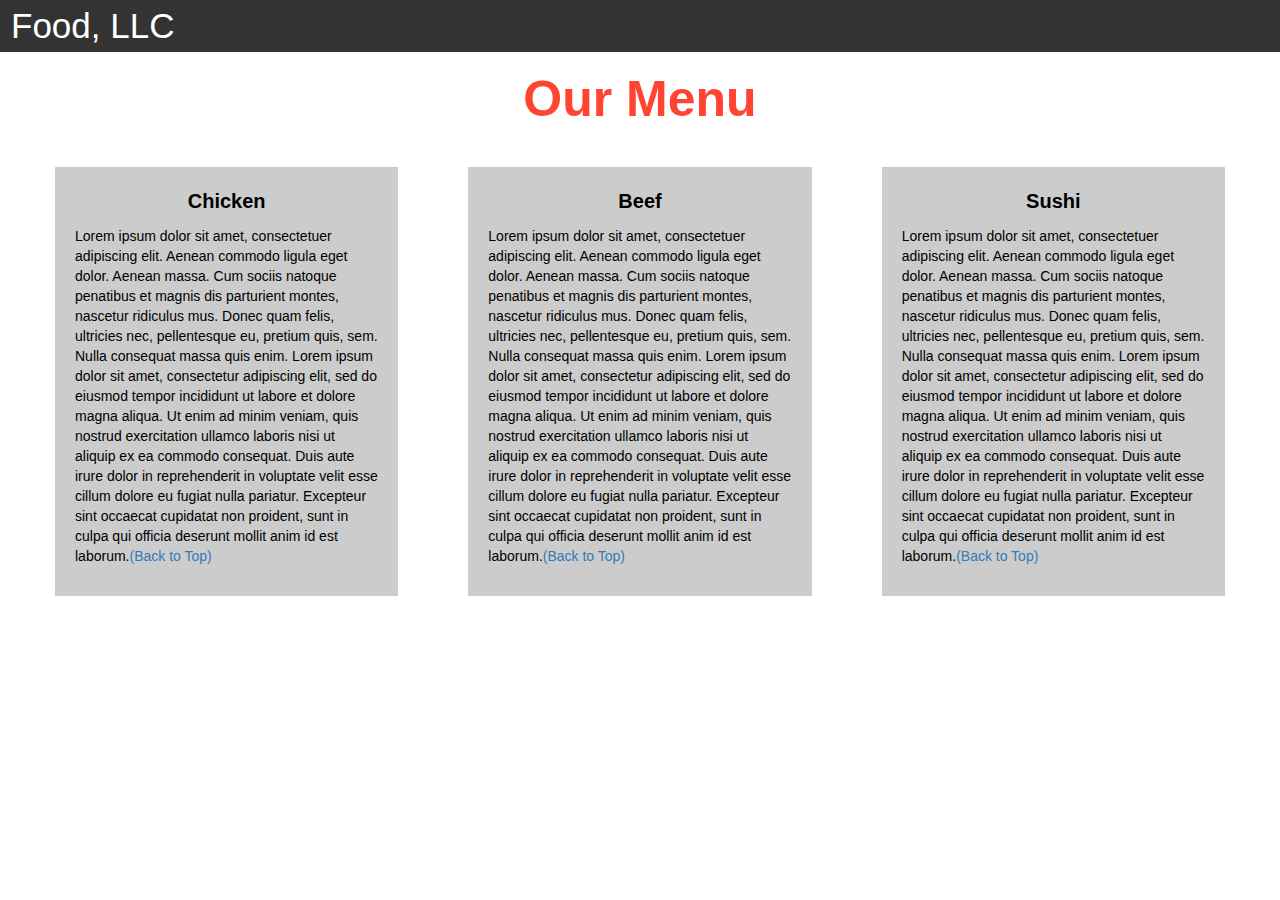
<file: Assignment/module 3/index-new.html>
<!DOCTYPE html>
<html>
<head>

<title>Module 3</title>

  <meta name="viewport" content="width=device-width, initial-scale=1">
  <link rel="stylesheet" href="https://maxcdn.bootstrapcdn.com/bootstrap/3.3.7/css/bootstrap.min.css">
  <script src="https://ajax.googleapis.com/ajax/libs/jquery/3.3.1/jquery.min.js"></script>
  <script src="https://maxcdn.bootstrapcdn.com/bootstrap/3.3.7/js/bootstrap.min.js"></script>

</head>

<meta name="viewport" content="width=device-width, initial-scale=1">
<link rel="stylesheet" type="text/css" href="style-new.css">



<body>


<nav class="navbar" id="top">
  <div class="container-fluid">

    <div class="navbar-header">
      <button type="button" class="navbar-toggle" data-toggle="collapse" data-target="#myNavbar">
        <span class="icon-bar"></span>
        <span class="icon-bar"></span>
        <span class="icon-bar"></span> 
      </button>
      <a class="navbar-brand" href="#">Food, LLC</a>
    </div>

    <div class="collapse" id="myNavbar">
      <ul class="nav navbar-nav visible-xs">
        <li><a class="menu-item" href="#">Chicken</a></li>
        <li><a class="menu-item" href="#">Beef</a></li> 
        <li><a class="menu-item" href="#">Sushi</a></li> 
      </ul>
    </div>

  </div>
</nav>

<h1 class="main-title">Our Menu</h1>



<div class="row">

  <div class="col-lg-4 col-md-6 col-sm-12">
    <div class="content-box">
      <p class="item-name">Chicken</p>
      <p>Lorem ipsum dolor sit amet, consectetuer adipiscing elit. Aenean commodo ligula eget dolor. Aenean massa. Cum sociis natoque penatibus et magnis dis parturient montes, nascetur ridiculus mus. Donec quam felis, ultricies nec, pellentesque eu, pretium quis, sem. Nulla consequat massa quis enim. Lorem ipsum dolor sit amet, consectetur adipiscing elit, sed do eiusmod tempor incididunt ut labore et dolore magna aliqua. Ut enim ad minim veniam, quis nostrud exercitation ullamco laboris nisi ut aliquip ex ea commodo consequat. Duis aute irure dolor in reprehenderit in voluptate velit esse cillum dolore eu fugiat nulla pariatur. Excepteur sint occaecat cupidatat non proident, sunt in culpa qui officia deserunt mollit anim id est laborum.<a href="#top">(Back to Top)</a></p>
    </div>
  </div>

  <div class="col-lg-4 col-md-6 col-sm-12">
    <div class="content-box">
      <p class="item-name">Beef</p>
      <p>Lorem ipsum dolor sit amet, consectetuer adipiscing elit. Aenean commodo ligula eget dolor. Aenean massa. Cum sociis natoque penatibus et magnis dis parturient montes, nascetur ridiculus mus. Donec quam felis, ultricies nec, pellentesque eu, pretium quis, sem. Nulla consequat massa quis enim. Lorem ipsum dolor sit amet, consectetur adipiscing elit, sed do eiusmod tempor incididunt ut labore et dolore magna aliqua. Ut enim ad minim veniam, quis nostrud exercitation ullamco laboris nisi ut aliquip ex ea commodo consequat. Duis aute irure dolor in reprehenderit in voluptate velit esse cillum dolore eu fugiat nulla pariatur. Excepteur sint occaecat cupidatat non proident, sunt in culpa qui officia deserunt mollit anim id est laborum.<a href="#top">(Back to Top)</a></p>
    </div>
  </div>


  <div class="col-lg-4 col-md-12 col-sm-12">
    <div class="content-box">
      <p class="item-name">Sushi</p>
      <p>Lorem ipsum dolor sit amet, consectetuer adipiscing elit. Aenean commodo ligula eget dolor. Aenean massa. Cum sociis natoque penatibus et magnis dis parturient montes, nascetur ridiculus mus. Donec quam felis, ultricies nec, pellentesque eu, pretium quis, sem. Nulla consequat massa quis enim. Lorem ipsum dolor sit amet, consectetur adipiscing elit, sed do eiusmod tempor incididunt ut labore et dolore magna aliqua. Ut enim ad minim veniam, quis nostrud exercitation ullamco laboris nisi ut aliquip ex ea commodo consequat. Duis aute irure dolor in reprehenderit in voluptate velit esse cillum dolore eu fugiat nulla pariatur. Excepteur sint occaecat cupidatat non proident, sunt in culpa qui officia deserunt mollit anim id est laborum.<a href="#top">(Back to Top)</a></p>
    </div>
  </div>

</div>
</body>
</html>
</file>
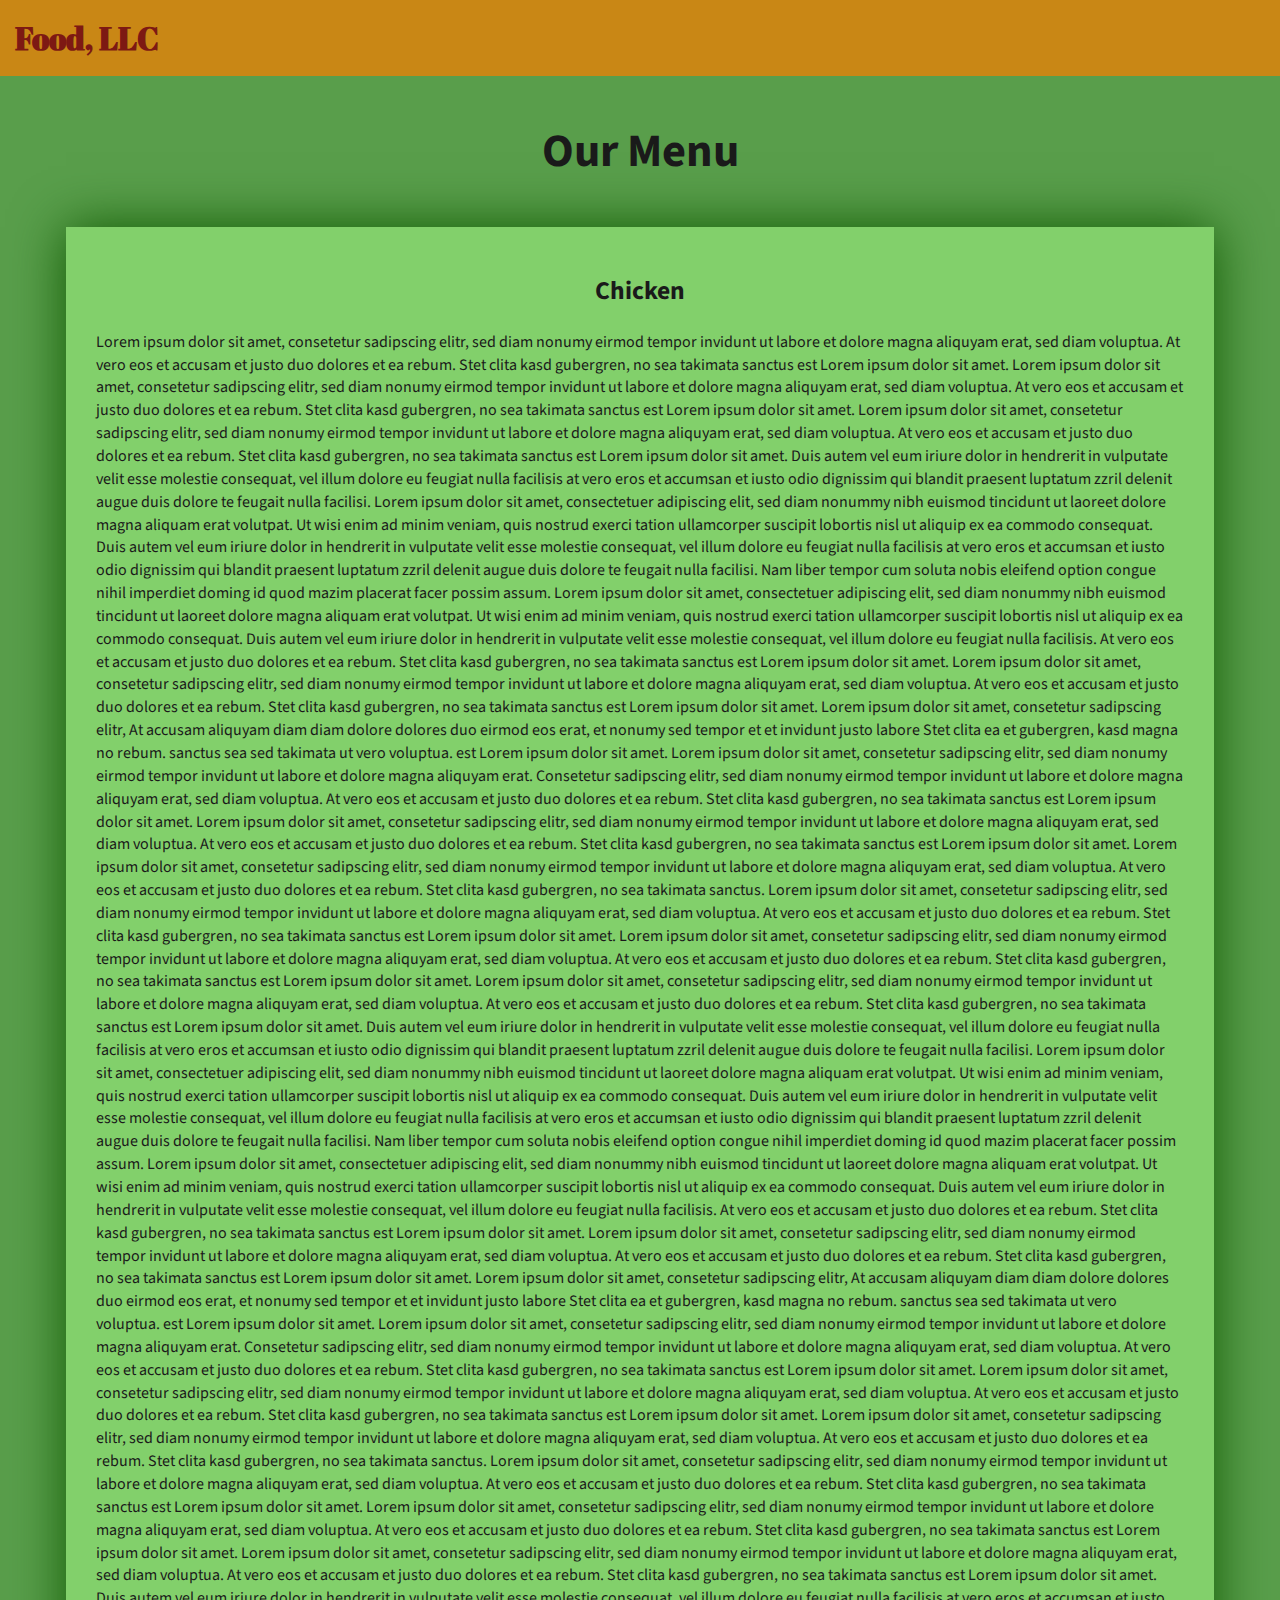
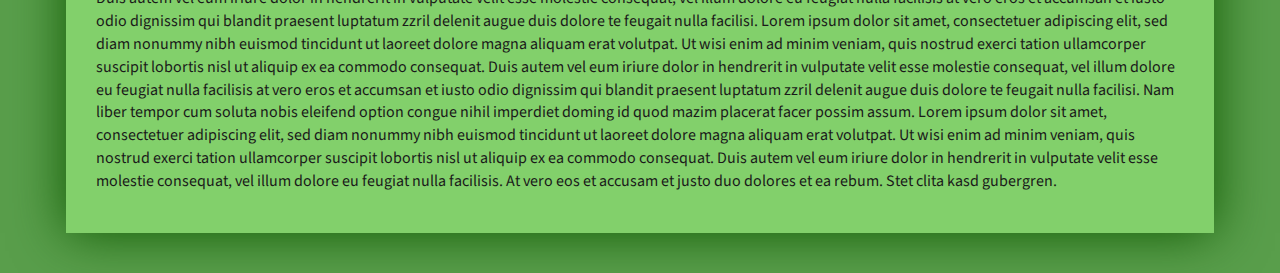
<file: Assignment/module 3/index_basic.html>
<!DOCTYPE html>
<html lang="zxx">

<head>
    <meta charset="utf-8">
    <meta http-equiv="X-UA-Compatible" content="IE=edge">
    <meta name="viewport" content="width=device-width, initial-scale=1">
    <title>Assignment Solution for Module 3</title>
    <link rel="stylesheet" href="css/bootstrap.min.css">
    <link rel="stylesheet" href="css/styles_basic.css">
    <link href="https://fonts.googleapis.com/css?family=Source+Sans+Pro" rel="stylesheet">
    <link href="https://fonts.googleapis.com/css?family=Abril+Fatface" rel="stylesheet">

    <!-- HTML5 shim and Respond.js for IE8 support of HTML5 elements and media queries -->
    <!-- WARNING: Respond.js doesn't work if you view the page via file:// -->
    <!--[if lt IE 9]>
      <script src="https://oss.maxcdn.com/html5shiv/3.7.2/html5shiv.min.js"></script>
      <script src="https://oss.maxcdn.com/respond/1.4.2/respond.min.js"></script>
    <![endif]-->
</head>

<body>
    <header>
        <nav id="header-nav" class="navbar navbar-default">
            <div class="container-fluid">
                <div class="navbar-header">
                    <div class="navbar-brand">
                        <a href="index_basic.html"><h1>Food, LLC</h1></a>
                    </div>

                    <button type="button" class="navbar-toggle collapsed visible-xs" data-toggle="collapse" data-target="#collapsable-nav" aria-expanded="false">
                        <span class="sr-only">Toggle navigation</span>
                        <span class="icon-bar"></span>
                        <span class="icon-bar"></span>
                        <span class="icon-bar"></span>
                    </button>
                </div>

                <div id="collapsable-nav" class="collapse navbar-collapse">
                    <ul id="nav-list" class="nav navbar-nav navbar-right visible-xs text-center">
                        <li>
                            <a><br class="hidden-xs"> Chicken</a>
                        </li>
                        <li>
                            <a><br class="hidden-xs"> Beef</a>
                        </li>
                        <li>
                            <a><br class="hidden-xs"> Sushi</a>
                        </li>
                    </ul>
                </div>
            </div>
        </nav>
    </header>

    <div id="main-content" class="container">
        <h2 id="top-heading" class="text-center">Our Menu</h2>
        <section id="main-section">
            <h3 class="text-center">Chicken</h3>
            <p>
                Lorem ipsum dolor sit amet, consetetur sadipscing elitr, sed diam nonumy eirmod tempor invidunt ut labore et dolore magna aliquyam erat, sed diam voluptua. At vero eos et accusam et justo duo dolores et ea rebum. Stet clita kasd gubergren, no sea takimata
                sanctus est Lorem ipsum dolor sit amet. Lorem ipsum dolor sit amet, consetetur sadipscing elitr, sed diam nonumy eirmod tempor invidunt ut labore et dolore magna aliquyam erat, sed diam voluptua. At vero eos et accusam et justo duo dolores
                et ea rebum. Stet clita kasd gubergren, no sea takimata sanctus est Lorem ipsum dolor sit amet. Lorem ipsum dolor sit amet, consetetur sadipscing elitr, sed diam nonumy eirmod tempor invidunt ut labore et dolore magna aliquyam erat, sed
                diam voluptua. At vero eos et accusam et justo duo dolores et ea rebum. Stet clita kasd gubergren, no sea takimata sanctus est Lorem ipsum dolor sit amet. Duis autem vel eum iriure dolor in hendrerit in vulputate velit esse molestie consequat,
                vel illum dolore eu feugiat nulla facilisis at vero eros et accumsan et iusto odio dignissim qui blandit praesent luptatum zzril delenit augue duis dolore te feugait nulla facilisi. Lorem ipsum dolor sit amet, consectetuer adipiscing elit,
                sed diam nonummy nibh euismod tincidunt ut laoreet dolore magna aliquam erat volutpat. Ut wisi enim ad minim veniam, quis nostrud exerci tation ullamcorper suscipit lobortis nisl ut aliquip ex ea commodo consequat. Duis autem vel eum iriure
                dolor in hendrerit in vulputate velit esse molestie consequat, vel illum dolore eu feugiat nulla facilisis at vero eros et accumsan et iusto odio dignissim qui blandit praesent luptatum zzril delenit augue duis dolore te feugait nulla
                facilisi. Nam liber tempor cum soluta nobis eleifend option congue nihil imperdiet doming id quod mazim placerat facer possim assum. Lorem ipsum dolor sit amet, consectetuer adipiscing elit, sed diam nonummy nibh euismod tincidunt ut laoreet
                dolore magna aliquam erat volutpat. Ut wisi enim ad minim veniam, quis nostrud exerci tation ullamcorper suscipit lobortis nisl ut aliquip ex ea commodo consequat. Duis autem vel eum iriure dolor in hendrerit in vulputate velit esse molestie
                consequat, vel illum dolore eu feugiat nulla facilisis. At vero eos et accusam et justo duo dolores et ea rebum. Stet clita kasd gubergren, no sea takimata sanctus est Lorem ipsum dolor sit amet. Lorem ipsum dolor sit amet, consetetur
                sadipscing elitr, sed diam nonumy eirmod tempor invidunt ut labore et dolore magna aliquyam erat, sed diam voluptua. At vero eos et accusam et justo duo dolores et ea rebum. Stet clita kasd gubergren, no sea takimata sanctus est Lorem
                ipsum dolor sit amet. Lorem ipsum dolor sit amet, consetetur sadipscing elitr, At accusam aliquyam diam diam dolore dolores duo eirmod eos erat, et nonumy sed tempor et et invidunt justo labore Stet clita ea et gubergren, kasd magna no
                rebum. sanctus sea sed takimata ut vero voluptua. est Lorem ipsum dolor sit amet. Lorem ipsum dolor sit amet, consetetur sadipscing elitr, sed diam nonumy eirmod tempor invidunt ut labore et dolore magna aliquyam erat. Consetetur sadipscing
                elitr, sed diam nonumy eirmod tempor invidunt ut labore et dolore magna aliquyam erat, sed diam voluptua. At vero eos et accusam et justo duo dolores et ea rebum. Stet clita kasd gubergren, no sea takimata sanctus est Lorem ipsum dolor
                sit amet. Lorem ipsum dolor sit amet, consetetur sadipscing elitr, sed diam nonumy eirmod tempor invidunt ut labore et dolore magna aliquyam erat, sed diam voluptua. At vero eos et accusam et justo duo dolores et ea rebum. Stet clita kasd
                gubergren, no sea takimata sanctus est Lorem ipsum dolor sit amet. Lorem ipsum dolor sit amet, consetetur sadipscing elitr, sed diam nonumy eirmod tempor invidunt ut labore et dolore magna aliquyam erat, sed diam voluptua. At vero eos
                et accusam et justo duo dolores et ea rebum. Stet clita kasd gubergren, no sea takimata sanctus. Lorem ipsum dolor sit amet, consetetur sadipscing elitr, sed diam nonumy eirmod tempor invidunt ut labore et dolore magna aliquyam erat, sed
                diam voluptua. At vero eos et accusam et justo duo dolores et ea rebum. Stet clita kasd gubergren, no sea takimata sanctus est Lorem ipsum dolor sit amet. Lorem ipsum dolor sit amet, consetetur sadipscing elitr, sed diam nonumy eirmod
                tempor invidunt ut labore et dolore magna aliquyam erat, sed diam voluptua. At vero eos et accusam et justo duo dolores et ea rebum. Stet clita kasd gubergren, no sea takimata sanctus est Lorem ipsum dolor sit amet. Lorem ipsum dolor sit
                amet, consetetur sadipscing elitr, sed diam nonumy eirmod tempor invidunt ut labore et dolore magna aliquyam erat, sed diam voluptua. At vero eos et accusam et justo duo dolores et ea rebum. Stet clita kasd gubergren, no sea takimata sanctus
                est Lorem ipsum dolor sit amet. Duis autem vel eum iriure dolor in hendrerit in vulputate velit esse molestie consequat, vel illum dolore eu feugiat nulla facilisis at vero eros et accumsan et iusto odio dignissim qui blandit praesent
                luptatum zzril delenit augue duis dolore te feugait nulla facilisi. Lorem ipsum dolor sit amet, consectetuer adipiscing elit, sed diam nonummy nibh euismod tincidunt ut laoreet dolore magna aliquam erat volutpat. Ut wisi enim ad minim
                veniam, quis nostrud exerci tation ullamcorper suscipit lobortis nisl ut aliquip ex ea commodo consequat. Duis autem vel eum iriure dolor in hendrerit in vulputate velit esse molestie consequat, vel illum dolore eu feugiat nulla facilisis
                at vero eros et accumsan et iusto odio dignissim qui blandit praesent luptatum zzril delenit augue duis dolore te feugait nulla facilisi. Nam liber tempor cum soluta nobis eleifend option congue nihil imperdiet doming id quod mazim placerat
                facer possim assum. Lorem ipsum dolor sit amet, consectetuer adipiscing elit, sed diam nonummy nibh euismod tincidunt ut laoreet dolore magna aliquam erat volutpat. Ut wisi enim ad minim veniam, quis nostrud exerci tation ullamcorper suscipit
                lobortis nisl ut aliquip ex ea commodo consequat. Duis autem vel eum iriure dolor in hendrerit in vulputate velit esse molestie consequat, vel illum dolore eu feugiat nulla facilisis. At vero eos et accusam et justo duo dolores et ea rebum.
                Stet clita kasd gubergren, no sea takimata sanctus est Lorem ipsum dolor sit amet. Lorem ipsum dolor sit amet, consetetur sadipscing elitr, sed diam nonumy eirmod tempor invidunt ut labore et dolore magna aliquyam erat, sed diam voluptua.
                At vero eos et accusam et justo duo dolores et ea rebum. Stet clita kasd gubergren, no sea takimata sanctus est Lorem ipsum dolor sit amet. Lorem ipsum dolor sit amet, consetetur sadipscing elitr, At accusam aliquyam diam diam dolore dolores
                duo eirmod eos erat, et nonumy sed tempor et et invidunt justo labore Stet clita ea et gubergren, kasd magna no rebum. sanctus sea sed takimata ut vero voluptua. est Lorem ipsum dolor sit amet. Lorem ipsum dolor sit amet, consetetur sadipscing
                elitr, sed diam nonumy eirmod tempor invidunt ut labore et dolore magna aliquyam erat. Consetetur sadipscing elitr, sed diam nonumy eirmod tempor invidunt ut labore et dolore magna aliquyam erat, sed diam voluptua. At vero eos et accusam
                et justo duo dolores et ea rebum. Stet clita kasd gubergren, no sea takimata sanctus est Lorem ipsum dolor sit amet. Lorem ipsum dolor sit amet, consetetur sadipscing elitr, sed diam nonumy eirmod tempor invidunt ut labore et dolore magna
                aliquyam erat, sed diam voluptua. At vero eos et accusam et justo duo dolores et ea rebum. Stet clita kasd gubergren, no sea takimata sanctus est Lorem ipsum dolor sit amet. Lorem ipsum dolor sit amet, consetetur sadipscing elitr, sed
                diam nonumy eirmod tempor invidunt ut labore et dolore magna aliquyam erat, sed diam voluptua. At vero eos et accusam et justo duo dolores et ea rebum. Stet clita kasd gubergren, no sea takimata sanctus. Lorem ipsum dolor sit amet, consetetur
                sadipscing elitr, sed diam nonumy eirmod tempor invidunt ut labore et dolore magna aliquyam erat, sed diam voluptua. At vero eos et accusam et justo duo dolores et ea rebum. Stet clita kasd gubergren, no sea takimata sanctus est Lorem
                ipsum dolor sit amet. Lorem ipsum dolor sit amet, consetetur sadipscing elitr, sed diam nonumy eirmod tempor invidunt ut labore et dolore magna aliquyam erat, sed diam voluptua. At vero eos et accusam et justo duo dolores et ea rebum.
                Stet clita kasd gubergren, no sea takimata sanctus est Lorem ipsum dolor sit amet. Lorem ipsum dolor sit amet, consetetur sadipscing elitr, sed diam nonumy eirmod tempor invidunt ut labore et dolore magna aliquyam erat, sed diam voluptua.
                At vero eos et accusam et justo duo dolores et ea rebum. Stet clita kasd gubergren, no sea takimata sanctus est Lorem ipsum dolor sit amet. Duis autem vel eum iriure dolor in hendrerit in vulputate velit esse molestie consequat, vel illum
                dolore eu feugiat nulla facilisis at vero eros et accumsan et iusto odio dignissim qui blandit praesent luptatum zzril delenit augue duis dolore te feugait nulla facilisi. Lorem ipsum dolor sit amet, consectetuer adipiscing elit, sed diam
                nonummy nibh euismod tincidunt ut laoreet dolore magna aliquam erat volutpat. Ut wisi enim ad minim veniam, quis nostrud exerci tation ullamcorper suscipit lobortis nisl ut aliquip ex ea commodo consequat. Duis autem vel eum iriure dolor
                in hendrerit in vulputate velit esse molestie consequat, vel illum dolore eu feugiat nulla facilisis at vero eros et accumsan et iusto odio dignissim qui blandit praesent luptatum zzril delenit augue duis dolore te feugait nulla facilisi.
                Nam liber tempor cum soluta nobis eleifend option congue nihil imperdiet doming id quod mazim placerat facer possim assum. Lorem ipsum dolor sit amet, consectetuer adipiscing elit, sed diam nonummy nibh euismod tincidunt ut laoreet dolore
                magna aliquam erat volutpat. Ut wisi enim ad minim veniam, quis nostrud exerci tation ullamcorper suscipit lobortis nisl ut aliquip ex ea commodo consequat. Duis autem vel eum iriure dolor in hendrerit in vulputate velit esse molestie
                consequat, vel illum dolore eu feugiat nulla facilisis. At vero eos et accusam et justo duo dolores et ea rebum. Stet clita kasd gubergren.
            </p>
        </section>

    </div>

    <!-- jQuery (Bootstrap JS plugins depend on it) -->
    <script src="js/jquery-3.1.1.min.js"></script>
    <script src="js/bootstrap.min.js"></script>
    <!-- <script src="js/script.js"></script> -->

</body>

</html>
</file>
<file: stylesheets/stylesheet.css>
* {
  box-sizing: border-box; }

body {
  padding: 0;
  margin: 0;
  font-family: "Open Sans", "Helvetica Neue", Helvetica, Arial, sans-serif;
  font-size: 16px;
  line-height: 1.5;
  color: #606c71; }

a {
  color: #1e6bb8;
  text-decoration: none; }
  a:hover {
    text-decoration: underline; }

.btn {
  display: inline-block;
  margin-bottom: 1rem;
  color: rgba(255, 255, 255, 0.7);
  background-color: rgba(255, 255, 255, 0.08);
  border-color: rgba(255, 255, 255, 0.2);
  border-style: solid;
  border-width: 1px;
  border-radius: 0.3rem;
  transition: color 0.2s, background-color 0.2s, border-color 0.2s; }
  .btn + .btn {
    margin-left: 1rem; }

.btn:hover {
  color: rgba(255, 255, 255, 0.8);
  text-decoration: none;
  background-color: rgba(255, 255, 255, 0.2);
  border-color: rgba(255, 255, 255, 0.3); }

@media screen and (min-width: 64em) {
  .btn {
    padding: 0.75rem 1rem; } }

@media screen and (min-width: 42em) and (max-width: 64em) {
  .btn {
    padding: 0.6rem 0.9rem;
    font-size: 0.9rem; } }

@media screen and (max-width: 42em) {
  .btn {
    display: block;
    width: 100%;
    padding: 0.75rem;
    font-size: 0.9rem; }
    .btn + .btn {
      margin-top: 1rem;
      margin-left: 0; } }

.page-header {
  color: #fff;
  text-align: center;
  background-color: #159957;
  background-image: linear-gradient(120deg, #155799, #159957); }

@media screen and (min-width: 64em) {
  .page-header {
    padding: 5rem 6rem; } }

@media screen and (min-width: 42em) and (max-width: 64em) {
  .page-header {
    padding: 3rem 4rem; } }

@media screen and (max-width: 42em) {
  .page-header {
    padding: 2rem 1rem; } }

.project-name {
  margin-top: 0;
  margin-bottom: 0.1rem; }

@media screen and (min-width: 64em) {
  .project-name {
    font-size: 3.25rem; } }

@media screen and (min-width: 42em) and (max-width: 64em) {
  .project-name {
    font-size: 2.25rem; } }

@media screen and (max-width: 42em) {
  .project-name {
    font-size: 1.75rem; } }

.project-tagline {
  margin-bottom: 2rem;
  font-weight: normal;
  opacity: 0.7; }

@media screen and (min-width: 64em) {
  .project-tagline {
    font-size: 1.25rem; } }

@media screen and (min-width: 42em) and (max-width: 64em) {
  .project-tagline {
    font-size: 1.15rem; } }

@media screen and (max-width: 42em) {
  .project-tagline {
    font-size: 1rem; } }

.main-content :first-child {
  margin-top: 0; }
.main-content img {
  max-width: 100%; }
.main-content h1, .main-content h2, .main-content h3, .main-content h4, .main-content h5, .main-content h6 {
  margin-top: 2rem;
  margin-bottom: 1rem;
  font-weight: normal;
  color: #159957; }
.main-content p {
  margin-bottom: 1em; }
.main-content code {
  padding: 2px 4px;
  font-family: Consolas, "Liberation Mono", Menlo, Courier, monospace;
  font-size: 0.9rem;
  color: #383e41;
  background-color: #f3f6fa;
  border-radius: 0.3rem; }
.main-content pre {
  padding: 0.8rem;
  margin-top: 0;
  margin-bottom: 1rem;
  font: 1rem Consolas, "Liberation Mono", Menlo, Courier, monospace;
  color: #567482;
  word-wrap: normal;
  background-color: #f3f6fa;
  border: solid 1px #dce6f0;
  border-radius: 0.3rem; }
  .main-content pre > code {
    padding: 0;
    margin: 0;
    font-size: 0.9rem;
    color: #567482;
    word-break: normal;
    white-space: pre;
    background: transparent;
    border: 0; }
.main-content .highlight {
  margin-bottom: 1rem; }
  .main-content .highlight pre {
    margin-bottom: 0;
    word-break: normal; }
.main-content .highlight pre, .main-content pre {
  padding: 0.8rem;
  overflow: auto;
  font-size: 0.9rem;
  line-height: 1.45;
  border-radius: 0.3rem; }
.main-content pre code, .main-content pre tt {
  display: inline;
  max-width: initial;
  padding: 0;
  margin: 0;
  overflow: initial;
  line-height: inherit;
  word-wrap: normal;
  background-color: transparent;
  border: 0; }
  .main-content pre code:before, .main-content pre code:after, .main-content pre tt:before, .main-content pre tt:after {
    content: normal; }
.main-content ul, .main-content ol {
  margin-top: 0; }
.main-content blockquote {
  padding: 0 1rem;
  margin-left: 0;
  color: #819198;
  border-left: 0.3rem solid #dce6f0; }
  .main-content blockquote > :first-child {
    margin-top: 0; }
  .main-content blockquote > :last-child {
    margin-bottom: 0; }
.main-content table {
  display: block;
  width: 100%;
  overflow: auto;
  word-break: normal;
  word-break: keep-all; }
  .main-content table th {
    font-weight: bold; }
  .main-content table th, .main-content table td {
    padding: 0.5rem 1rem;
    border: 1px solid #e9ebec; }
.main-content dl {
  padding: 0; }
  .main-content dl dt {
    padding: 0;
    margin-top: 1rem;
    font-size: 1rem;
    font-weight: bold; }
  .main-content dl dd {
    padding: 0;
    margin-bottom: 1rem; }
.main-content hr {
  height: 2px;
  padding: 0;
  margin: 1rem 0;
  background-color: #eff0f1;
  border: 0; }

@media screen and (min-width: 64em) {
  .main-content {
    max-width: 64rem;
    padding: 2rem 6rem;
    margin: 0 auto;
    font-size: 1.1rem; } }

@media screen and (min-width: 42em) and (max-width: 64em) {
  .main-content {
    padding: 2rem 4rem;
    font-size: 1.1rem; } }

@media screen and (max-width: 42em) {
  .main-content {
    padding: 2rem 1rem;
    font-size: 1rem; } }

.site-footer {
  padding-top: 2rem;
  margin-top: 2rem;
  border-top: solid 1px #eff0f1; }

.site-footer-owner {
  display: block;
  font-weight: bold; }

.site-footer-credits {
  color: #819198; }

@media screen and (min-width: 64em) {
  .site-footer {
    font-size: 1rem; } }

@media screen and (min-width: 42em) and (max-width: 64em) {
  .site-footer {
    font-size: 1rem; } }

@media screen and (max-width: 42em) {
  .site-footer {
    font-size: 0.9rem; } }
</file>
<file: stylesheets/github-light.css>
/*!
 * GitHub Light v0.4.1
 * Copyright (c) 2012 - 2017 GitHub, Inc.
 * Licensed under MIT (https://github.com/primer/github-syntax-theme-generator/blob/master/LICENSE)
 */

.pl-c /* comment, punctuation.definition.comment, string.comment */ {
  color: #6a737d;
}

.pl-c1 /* constant, entity.name.constant, variable.other.constant, variable.language, support, meta.property-name, support.constant, support.variable, meta.module-reference, markup.raw, meta.diff.header, meta.output */,
.pl-s .pl-v /* string variable */ {
  color: #005cc5;
}

.pl-e /* entity */,
.pl-en /* entity.name */ {
  color: #6f42c1;
}

.pl-smi /* variable.parameter.function, storage.modifier.package, storage.modifier.import, storage.type.java, variable.other */,
.pl-s .pl-s1 /* string source */ {
  color: #24292e;
}

.pl-ent /* entity.name.tag, markup.quote */ {
  color: #22863a;
}

.pl-k /* keyword, storage, storage.type */ {
  color: #d73a49;
}

.pl-s /* string */,
.pl-pds /* punctuation.definition.string, source.regexp, string.regexp.character-class */,
.pl-s .pl-pse .pl-s1 /* string punctuation.section.embedded source */,
.pl-sr /* string.regexp */,
.pl-sr .pl-cce /* string.regexp constant.character.escape */,
.pl-sr .pl-sre /* string.regexp source.ruby.embedded */,
.pl-sr .pl-sra /* string.regexp string.regexp.arbitrary-repitition */ {
  color: #032f62;
}

.pl-v /* variable */,
.pl-smw /* sublimelinter.mark.warning */ {
  color: #e36209;
}

.pl-bu /* invalid.broken, invalid.deprecated, invalid.unimplemented, message.error, brackethighlighter.unmatched, sublimelinter.mark.error */ {
  color: #b31d28;
}

.pl-ii /* invalid.illegal */ {
  color: #fafbfc;
  background-color: #b31d28;
}

.pl-c2 /* carriage-return */ {
  color: #fafbfc;
  background-color: #d73a49;
}

.pl-c2::before /* carriage-return */ {
  content: "^M";
}

.pl-sr .pl-cce /* string.regexp constant.character.escape */ {
  font-weight: bold;
  color: #22863a;
}

.pl-ml /* markup.list */ {
  color: #735c0f;
}

.pl-mh /* markup.heading */,
.pl-mh .pl-en /* markup.heading entity.name */,
.pl-ms /* meta.separator */ {
  font-weight: bold;
  color: #005cc5;
}

.pl-mi /* markup.italic */ {
  font-style: italic;
  color: #24292e;
}

.pl-mb /* markup.bold */ {
  font-weight: bold;
  color: #24292e;
}

.pl-md /* markup.deleted, meta.diff.header.from-file, punctuation.definition.deleted */ {
  color: #b31d28;
  background-color: #ffeef0;
}

.pl-mi1 /* markup.inserted, meta.diff.header.to-file, punctuation.definition.inserted */ {
  color: #22863a;
  background-color: #f0fff4;
}

.pl-mc /* markup.changed, punctuation.definition.changed */ {
  color: #e36209;
  background-color: #ffebda;
}

.pl-mi2 /* markup.ignored, markup.untracked */ {
  color: #f6f8fa;
  background-color: #005cc5;
}

.pl-mdr /* meta.diff.range */ {
  font-weight: bold;
  color: #6f42c1;
}

.pl-ba /* brackethighlighter.tag, brackethighlighter.curly, brackethighlighter.round, brackethighlighter.square, brackethighlighter.angle, brackethighlighter.quote */ {
  color: #586069;
}

.pl-sg /* sublimelinter.gutter-mark */ {
  color: #959da5;
}

.pl-corl /* constant.other.reference.link, string.other.link */ {
  text-decoration: underline;
  color: #032f62;
}
</file>
<file: Assignment/module 3/css/styles.css>
body {
    font-size: 16px;
    font-family: 'Source Sans Pro', sans-serif;
    color: #1a1a1a;
    background-color: #599e4b;
}


/** HEADER **/

#header-nav {
    background-color: #c98715;
    border-radius: 0;
    border: 0;
}

#header-nav button {
    margin-top: 22px;
}

.navbar-default .navbar-toggle:focus, .navbar-default .navbar-toggle:hover {
    background-color: #fce29e;
}

.navbar-collapse {
    border-top: 0;
}

.navbar-brand, .navbar-nav li a {
    line-height: 76px;
    height: 76px;
    padding-top: 0;
}

.navbar-brand h1 {
    color: #7d1913;
    font-family: 'Abril Fatface', cursive;
    font-weight: bolder;
    font-size: 1.8em;
}

.navbar-brand a:hover {
    text-decoration: none;
    text-shadow: 1px 1px 1px #fe9797;
}

#nav-list {
    background-color: #e4af34;
}

#nav-list a {
    /*text-align: center;*/
    font-weight: bolder;
    color: #282828;
    font-size: 1.2em;
}

#nav-list a:hover {
    color: #202020;
    background-color: #fce29e;
}

.navbar-header button.navbar-toggle, .navbar-header .icon-bar {
    border: 1px solid #7d1913;
}


/** END HEADER */


/** HOME PAGE **/

#main-content {
    width: 92%;
    margin-bottom: 30px;
}

#main-content h2 {
    font-size: 2.9em;
    font-weight: bold;
    margin-top: 30px;
    margin-bottom: 50px;
}

#main-content h3 {
    font-size: 1.6em;
    font-weight: bold;
    margin-bottom: 1em;
}

#chicken-tile, #beef-tile, #sushi-tile {
    width: 100%;
    padding: 20px;
    background-color: #99ed7b;
    margin-bottom: 60px;
    box-shadow: 0 0 80px #18580b;
}


/** END HOME PAGE **/
</file>
<file: Assignment/module 5/css/styles.css>
body {
  font-size: 16px;
  color: #fff;
  background-color: #61122f;
  font-family: 'Oxygen', sans-serif;
}

/** HEADER **/
#header-nav {
  background-color: #f6b319;
  border-radius: 0;
  border: 0;
}

#logo-img {
  background: url('../images/restaurant-logo_large.png') no-repeat;
  width: 150px;
  height: 150px;
  margin: 10px 15px 10px 0;
}

.navbar-brand {
  padding-top: 25px;
}
.navbar-brand h1 { /* Restaurant name */
  font-family: 'Lora', serif;
  color: #557c3e;
  font-size: 1.5em;
  text-transform: uppercase;
  font-weight: bold;
  text-shadow: 1px 1px 1px #222;
  margin-top: 0;
  margin-bottom: 0;
  line-height: .75;
}
.navbar-brand a:hover, .navbar-brand a:focus {
  text-decoration: none;
}
.navbar-brand p { /* Kosher cert */
  color: #000;
  text-transform: uppercase;
  font-size: .7em;
  margin-top: 15px;
}
.navbar-brand p span { /* Star-K */
  vertical-align: middle;
}

#nav-list {
  margin-top: 10px;
}
#nav-list a {
  color: #951C49;
  text-align: center;
}
#nav-list a:hover {
  background: #E7E7E7;
}
#nav-list a span {
  font-size: 1.8em;
}

#phone {
  margin-top: 5px;
}
#phone a { /* Phone number */
  text-align: right;
  padding-bottom: 0;
}
#phone div { /* We Deliver */
  color: #557c3e;
  text-align: right;
  padding-right: 15px;
}

.navbar-header button.navbar-toggle, .navbar-header .icon-bar {
  border: 1px solid #61122f;
}
.navbar-header button.navbar-toggle {
  clear: both;
  margin-top: -30px;
}
/* END HEADER */

/* FOOTER */
.panel-footer {
  margin-top: 30px;
  padding-top: 35px;
  padding-bottom: 30px;
  background-color: #222;
  border-top: 0;
}
.panel-footer div.row {
  margin-bottom: 35px;
}
#hours, #address {
  line-height: 2;
}
#hours > span, #address > span {
  font-size: 1.3em;
}
#address p {
  color: #557c3e;
  font-size: .8em;
  line-height: 1.8;
}
#testimonials {
  font-style: italic;
}
#testimonials p:nth-child(2) {
  margin-top: 25px;
}
/* END FOOTER */



/* HOME PAGE */
.container .jumbotron {
  box-shadow: 0 0 50px #3F0C1F;
  border: 2px solid #3F0C1F;
}

#menu-tile, #specials-tile, #map-tile {
  height: 250px;
  width: 100%;
  margin-bottom: 15px;
  position: relative;
  border: 2px solid #3F0C1F;
  overflow: hidden;
}
#menu-tile:hover, #specials-tile:hover, #map-tile:hover {
  box-shadow: 0 1px 5px 1px #cccccc;
}
#menu-tile {
  background: url('../images/menu-tile.jpg') no-repeat;
  background-position: center;
}
#specials-tile {
  background: url('../images/specials-tile.jpg') no-repeat;
  background-position: center;
}
#menu-tile span, #specials-tile span, #map-tile span {
  position: absolute;
  bottom: 0;
  right: 0;
  width: 100%;
  text-align: center;
  font-size: 1.6em;
  text-transform: uppercase;
  background-color: #000;
  color: #fff;
  opacity: .8;
}
/* END HOME PAGE */

/* MENU CATEGORIES PAGE */
.category-tile { 
  position: relative;
  border: 2px solid #3F0C1F;
  overflow: hidden;
  width: 200px;
  height: 200px;
  margin: 0 auto 15px;
}
.category-tile span {
  position: absolute;
  bottom: 0;
  right: 0;
  width: 100%;
  text-align: center;
  font-size: 1.2em;
  text-transform: uppercase;
  background-color: #000;
  color: #fff;
  opacity: .8;
}
.category-tile:hover {
  box-shadow: 0 1px 5px 1px #cccccc;
}

#menu-categories-title + div {
  margin-bottom: 50px;
}
/* END MENU CATEGORIES PAGE */

/* SINGLE CATEGORY PAGE */
.menu-item-tile {
  margin-bottom: 25px;
}
.menu-item-tile hr {
  width: 80%;
}
.menu-item-tile .menu-item-price {
  font-size: 1.1em;
  text-align: right;
  margin-top: -15px;
  margin-right: -15px;
}
.menu-item-tile .menu-item-price span {
  font-size: .6em;
}
.menu-item-photo {
  position: relative;
  border: 2px solid #3F0C1F; 
  overflow: hidden;
  padding: 0;
  margin-right: -15px;
  margin-left: auto;
  margin-bottom: 20px;
  max-width: 250px;
}
.menu-item-photo div {
  position: absolute;
  bottom: 0;
  right: 0;
  width: 80px;
  background-color: #557c3e;
  text-align: center;
}
.menu-item-description {
  padding-right: 30px;
}
h3.menu-item-title {
  margin: 0 0 10px;
}
.menu-item-details {
  font-size: .9em;
  font-style: italic;
}
/* END SINGLE CATEGORY PAGE */


/********** Large devices only **********/
@media (min-width: 1200px) {
  .container .jumbotron {
    background: url('../images/jumbotron_1200.jpg') no-repeat;
    height: 675px;
  }
}

/********** Medium devices only **********/
@media (min-width: 992px) and (max-width: 1199px) {
  /* Header */
  #logo-img {
    background: url('../images/restaurant-logo_medium.png') no-repeat;
    width: 100px;
    height: 100px;
    margin: 5px 5px 5px 0;
  }
  /* End Header */

  /* Home Page */
  .container .jumbotron {
    background: url('../images/jumbotron_992.jpg') no-repeat;
    height: 558px;
  }
  /* End Home Page */
}

/********** Small devices only **********/
@media (min-width: 768px) and (max-width: 991px) {
  /* Home Page */
  .container .jumbotron {
    background: url('../images/jumbotron_768.jpg') no-repeat;
    height: 432px;
  }
  /* End Home Page */
}

/********** Extra small devices only **********/
@media (max-width: 767px) {
  /* Header */
  .navbar-brand {
    padding-top: 10px;
    height: 80px;
  }
  .navbar-brand h1 { /* Restaurant name */
    padding-top: 10px;
    font-size: 5vw; /* 1vw = 1% of viewport width */
  }
  .navbar-brand p { /* Kosher cert */
    font-size: .6em;
    margin-top: 12px;
  }
  .navbar-brand p img { /* Star-K */
    height: 20px;
  }

  #collapsable-nav a { /* Collapsed nav menu text */
    font-size: 1.2em;
  }
  #collapsable-nav a span { /* Collapsed nav menu glyph */
    font-size: 1em;
    margin-right: 5px;
  }

  #call-btn > a {
    font-size: 1.5em;
    display: block;
    margin: 0 20px;
    padding: 10px;
    border: 2px solid #fff;
    background-color: #f6b319;
    color: #951c49;
  }
  #xs-deliver {
    margin-top: 5px;
    font-size: .7em;
    letter-spacing: .1em;
    text-transform: uppercase;
  }
  /* End Header */

  /* Footer */
  .panel-footer section {
    margin-bottom: 30px;
    text-align: center;
  }
  .panel-footer section:nth-child(3) {
    margin-bottom: 0; /* margin already exists on the whole row */
  }
  .panel-footer section hr {
    width: 50%;
  }
  /* End Footer */

  /* Home Page */
  .container .jumbotron {
    margin-top: 30px;
    padding: 0;
  }
  #menu-tile, #specials-tile {
    width: 360px;
    margin: 0 auto 15px;
  }

  .menu-item-photo {
    margin-right: auto;
  }
  .menu-item-tile .menu-item-price {
    text-align: center;
  }
  .menu-item-description {
    text-align: center;;
  }
}


/********** Super extra small devices Only :-) (e.g., iPhone 4) **********/
@media (max-width: 479px) {
  /* Header */
  .navbar-brand h1 { /* Restaurant name */
    padding-top: 5px;
    font-size: 6vw;
  }
  /* End Header */
  
  /* Home page */
  #menu-tile, #specials-tile {
    width: 280px;
    margin: 0 auto 15px;
  }

  .col-xxs-12 {
    position: relative;
    min-height: 1px;
    padding-right: 15px;
    padding-left: 15px;
    float: left;
    width: 100%;
  }
}
</file>
<file: Assignment/module 2/style-new.css>
* {
  box-sizing: border-box;
}

body{
	margin: 0;
	padding: 0;
  font-family: "Comic Sans MS", cursive, sans-serif;
}

.row{
  margin-top: 5%;
  margin-bottom: 5%;
}

h1 {
  margin-bottom: 15px;
  text-align: center;
  color: #ff4532;
  font-size: 50px;
}


.box{
  width: 100%;
  overflow: none;
}


.content-name{
  overflow: none;
  text-align: center;
  border: 4px solid black;
  width: 100px;
  height: 40px;
  padding: 5px;
  float: right;
  margin-right: 36px;
  margin-top: 0px;
  font-weight: bold;
  position: relative;
}

.content{
  border: 5px solid black;
  width: 90%;
  height: auto;
  margin: 2.5%;
  color: black
  font-size: 25px;
  padding: 2%;
  padding-top: 55px;
  background-color: rgba(0,0,0,0.3);
}

.name1{
  background-color: #FFB6C1;
}

.name2{
  color: white;
  background-color: #FF0000;
}
.name3{
  background-color: #FFFF00;
}


/******** Large devices only *******/
@media (min-width: 992px) {
  .col-lg-4 {
  	float: left;
    width: 33.33%;
  }
}

/******** Medium devices only ********/
@media (min-width: 768px) and (max-width: 991px) {
  .col-md-6,.col-md-12 {
    float: left;
  }
  .col-md-6 {
    width: 50%;
  }
  .col-md-12 {
    margin-left: -10px;
    width: 100%;
  }
  .name3{
    margin-right: 65px;
    width: 100px;
  }
}

/******** small devices only ********/
@media (min-width: 0px) and (max-width: 767px) {
  .col-sm-12 {
  	float: left;
    width: 100%;
  }
  .content-name{
    margin-right: 30px;
  }
}
</file>
<file: Assignment/module 3/style-new.css>
.container-fluid{
	margin: 0;
	padding: 0;
}

.navbar{
	border-radius: 0px;
	background-color: rgba(0,0,0,0.8);
}

.navbar-brand{
  font-size: 35px;
  color: white;
  padding-left: 25px;
}

.navbar-brand:hover{
	color: white;
}

.nav{
	margin: 0;
	padding: 0;
}

.navbar-nav{
  font-size: 25px;
  text-align: center;
  margin: 0;
  padding: 0;
}

.navbar-toggle{
	border: 2px solid white;
	margin-right: 25px;
}

.icon-bar{
	background-color: white;
}


.main-title{
  margin-bottom: 15px;
  text-align: center;
  color: #ff4532;
  font-size: 50px;
  font-family: "Comic Sans MS", cursive, sans-serif;
  font-weight: bold;
}

li{
	box-sizing: border-box;
	width: 100%;
}

.menu-item{
	padding: 0;
	margin: 0;
	width: 100%;
	background-color: white;
	border-bottom: 1px solid black;
	color: black;
	display: block;
}

.menu-item:hover{
	background-color: rgba(0,0,0,0.9);
	color: rgba(0,0,0,0.4);
}



.row{
	margin: 20px;
}

.content-box{
	margin: 20px;
	width: auto;
	height: auto;
	color: black;
	background-color: rgba(0,0,0,0.2);
	font-family: "Comic Sans MS", cursive, sans-serif;
	padding: 20px;
}

.item-name{
	text-align: center;
	font-size: 20px;
	font-weight: bold;
}

#top{

}
</file>
<file: Assignment/module 3/css/styles_basic.css>
body {
    font-size: 16px;
    font-family: 'Source Sans Pro', sans-serif;
    color: #1a1a1a;
    background-color: #599e4b;
}


/** HEADER **/

#header-nav {
    background-color: #c98715;
    border-radius: 0;
    border: 0;
}

#header-nav button {
    margin-top: 22px;
}

.navbar-default .navbar-toggle:focus, .navbar-default .navbar-toggle:hover {
    background-color: #fce29e;
}

.navbar-collapse {
    border-top: 0;
}

.navbar-brand, .navbar-nav li a {
    line-height: 76px;
    height: 76px;
    padding-top: 0;
}

.navbar-brand h1 {
    color: #7d1913;
    font-family: 'Abril Fatface', cursive;
    font-weight: bolder;
    font-size: 1.8em;
}

.navbar-brand a:hover {
    text-decoration: none;
    text-shadow: 1px 1px 1px #fe9797;
}

#nav-list {
    background-color: #e4af34;
}

#nav-list a {
    font-weight: bolder;
    color: #282828;
    font-size: 1.2em;
}

#nav-list a:hover {
    color: #202020;
    background-color: #fce29e;
}

.navbar-header button.navbar-toggle, .navbar-header .icon-bar {
    border: 1px solid #7d1913;
}


/** END HEADER */


/** HOME PAGE **/

#main-content {
    width: 92%;
    margin-bottom: 40px;
}

#main-content h2 {
    font-size: 2.9em;
    font-weight: bold;
    margin-top: 30px;
    margin-bottom: 50px;
}

#main-content h3 {
    font-size: 1.6em;
    font-weight: bold;
    margin-bottom: 1em;
}

#main-section {
    background-color: #82d06b;
    box-shadow: 0 0 50px #0f5900;
    padding: 30px;
}

/** END HOME PAGE **/
</file>
